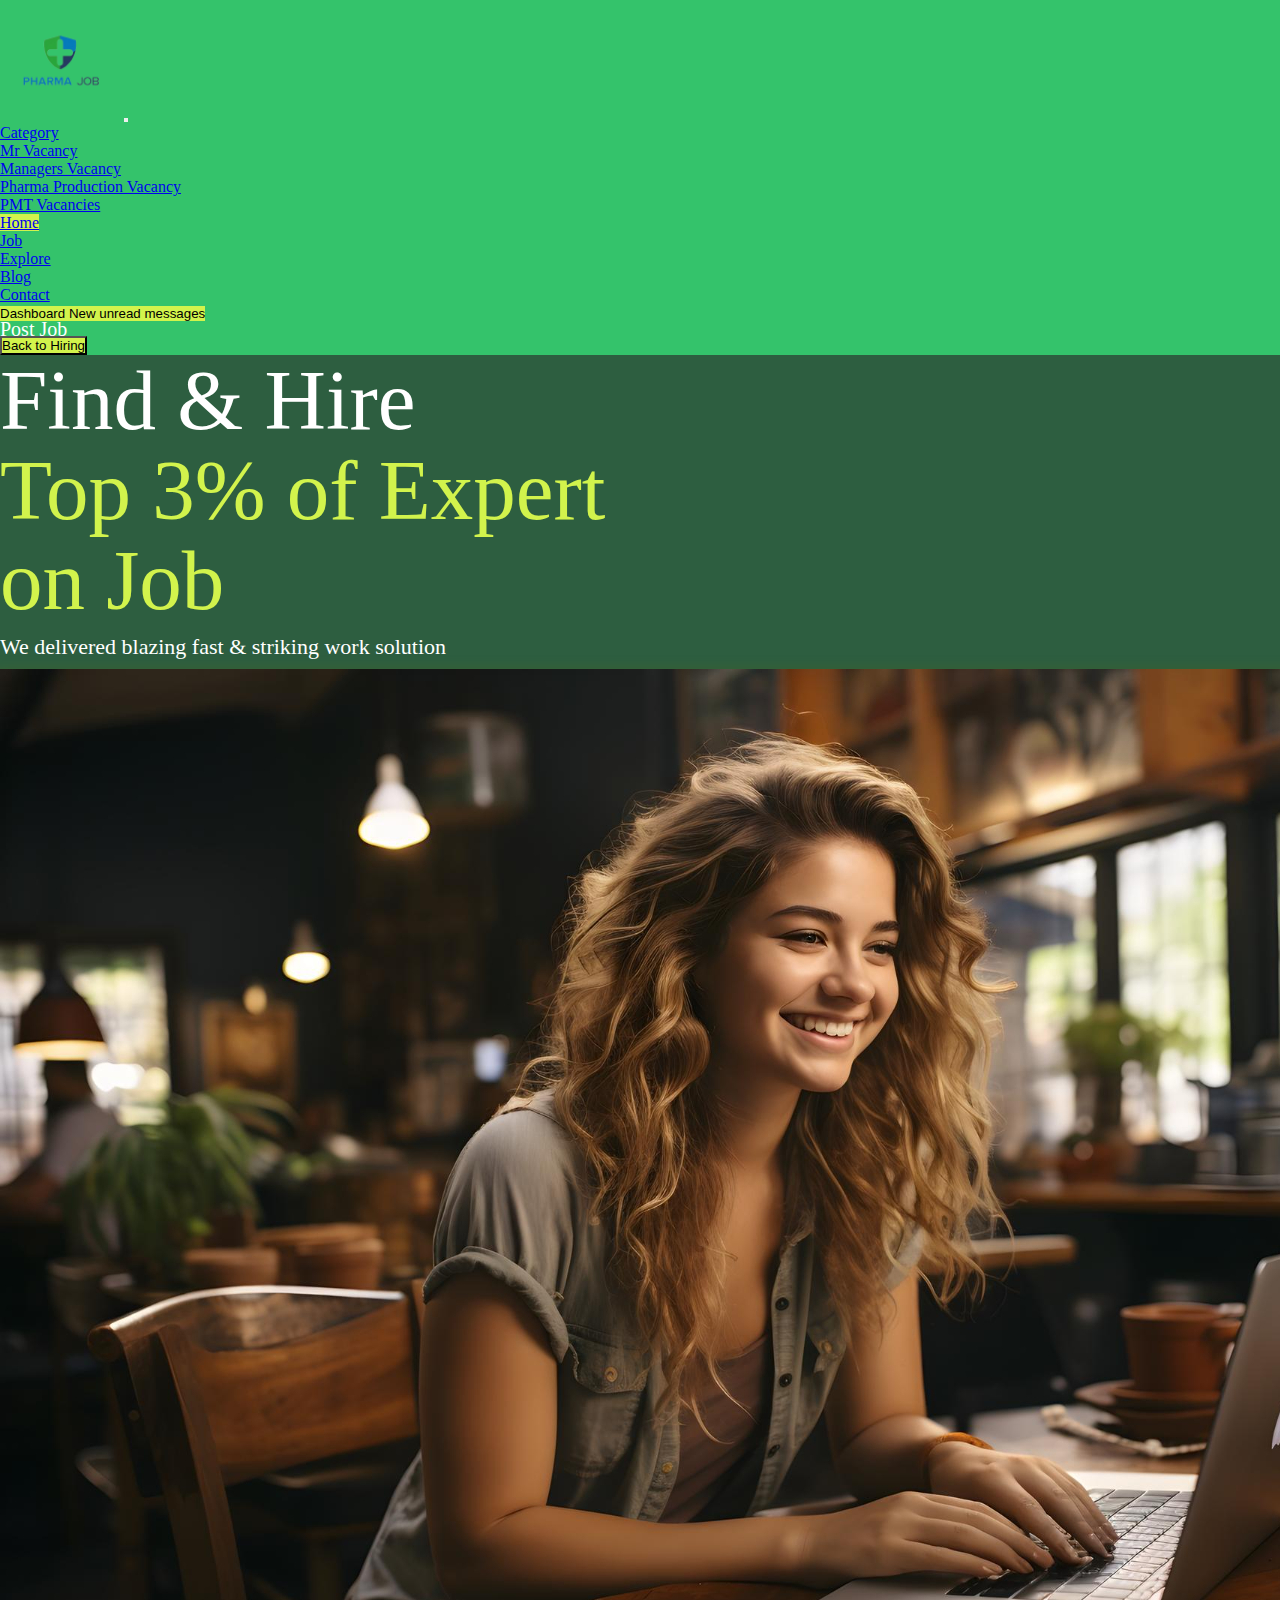
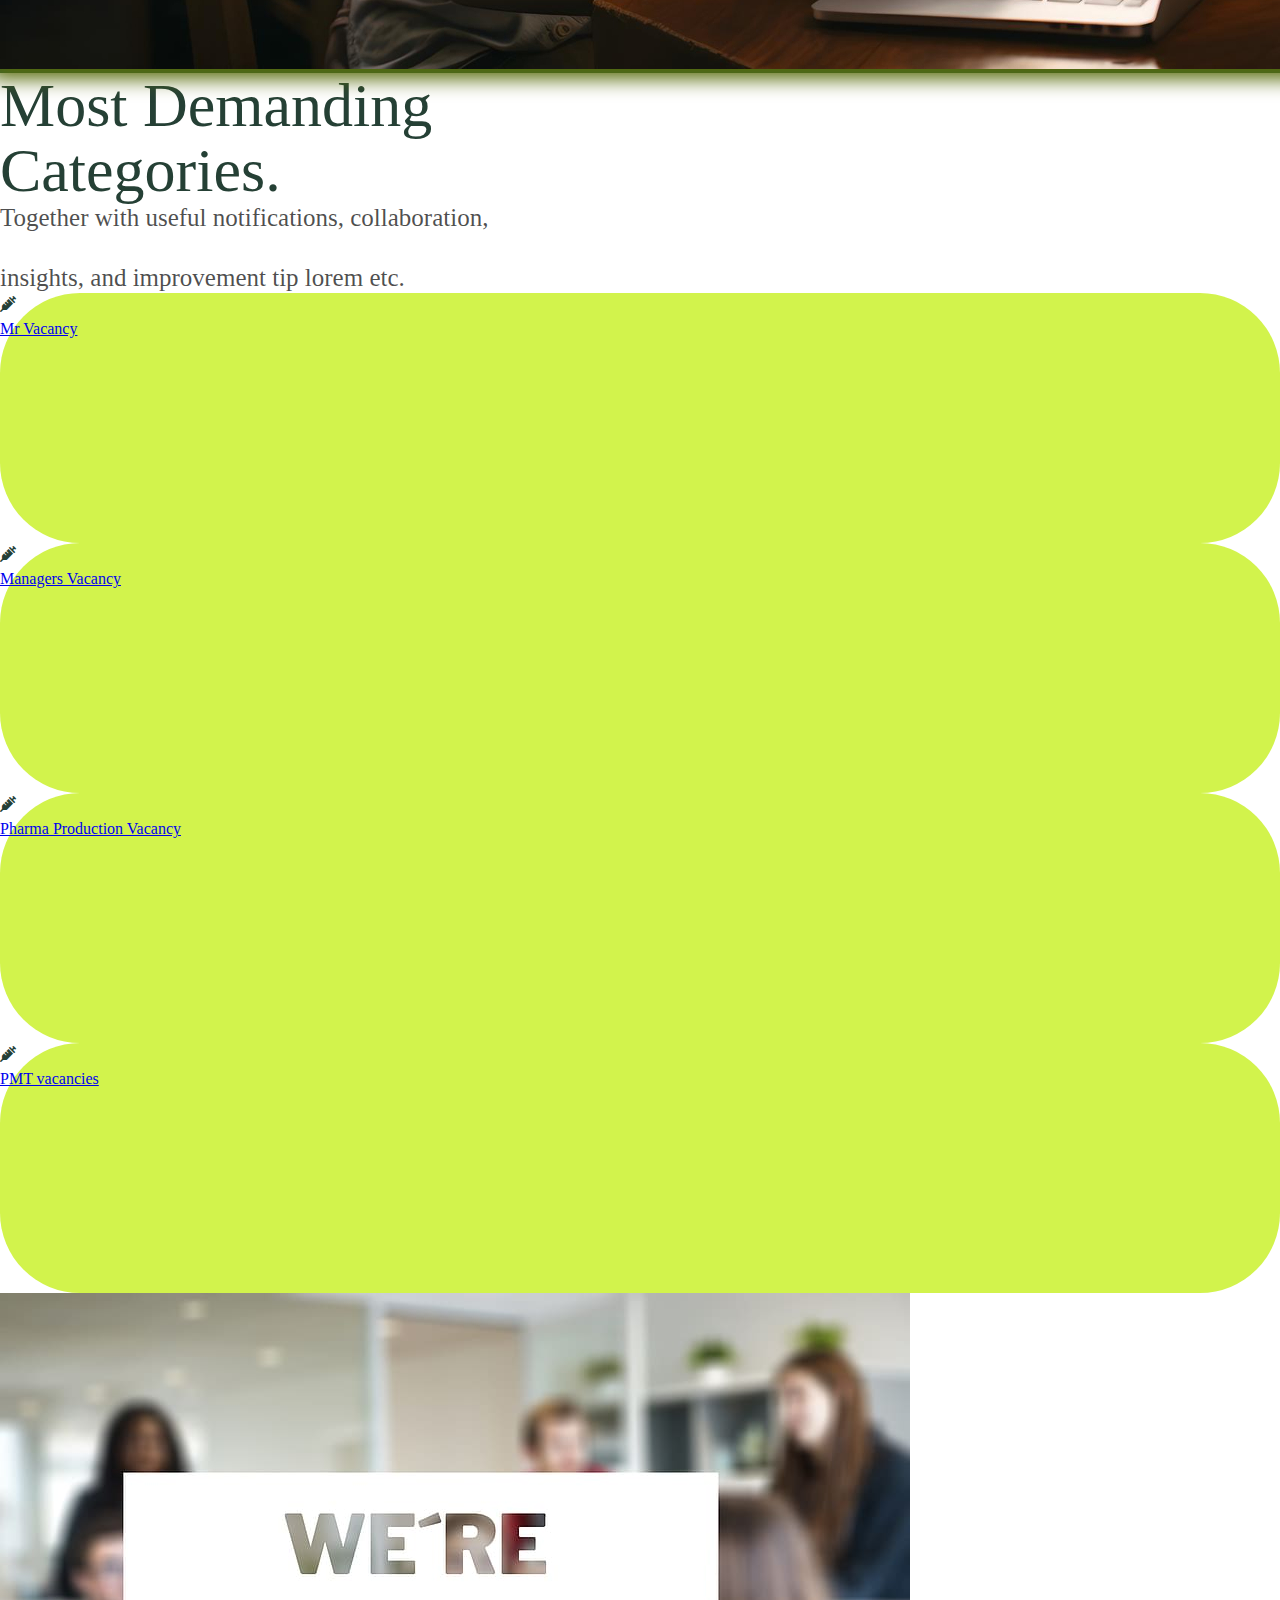
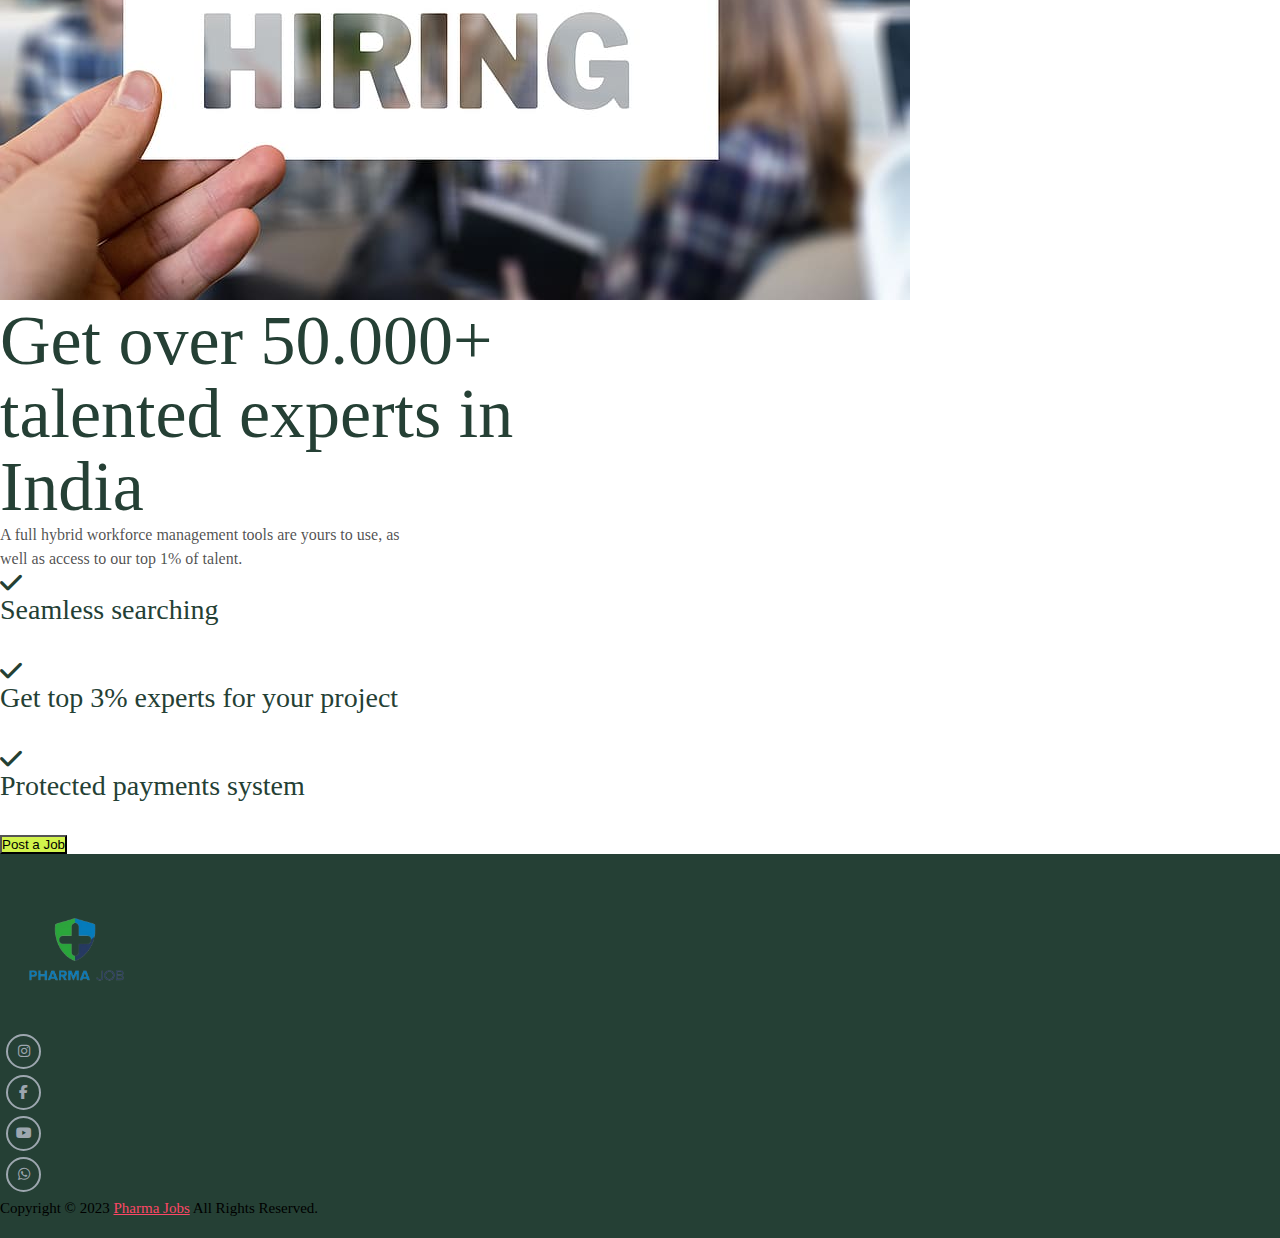
<file: index.html>
<!DOCTYPE html>
<html lang="en">

<head>
  <meta charset="UTF-8">
  <meta name="viewport" content="width=device-width, initial-scale=1.0">
  <title>Pharma Job</title>
  <link rel="shortcut icon" href="imgae/trapsant.png" type="image/x-icon">
  <link href="https://cdn.jsdelivr.net/npm/bootstrap@5.0.2/dist/css/bootstrap.min.css" rel="stylesheet"
    integrity="sha384-EVSTQN3/azprG1Anm3QDgpJLIm9Nao0Yz1ztcQTwFspd3yD65VohhpuuCOmLASjC" crossorigin="anonymous">
  <link rel="stylesheet" href="css/style.css">
  <link
    href="https://fonts.googleapis.com/css2?family=Oswald:wght@300&family=Roboto+Condensed&family=Roboto:wght@100&display=swap"
    rel="stylesheet">
  <link rel="stylesheet" href="https://cdnjs.cloudflare.com/ajax/libs/font-awesome/6.5.1/css/all.min.css">
</head>

<body>
  <nav class="navbar navbar-expand-lg navbar-light">
    <div class="container-fluid">
      <a class="navbar-brand" href="#"><img src="imgae/trapsant.png" width="120px" alt="" class="logo"></a>
      <button class="navbar-toggler" type="button" data-bs-toggle="collapse" data-bs-target="#navbarSupportedContent"
        aria-controls="navbarSupportedContent" aria-expanded="false" aria-label="Toggle navigation">
        <span class="navbar-toggler-icon"></span>
      </button>
      <div class="collapse navbar-collapse" id="navbarSupportedContent">
        <ul class="navbar-nav me-auto mb-2 mb-lg-0">

          <li class="nav-item dropdown">
            <a class="nav-link dropdown-toggle" href="#" id="navbarDropdown" role="button" data-bs-toggle="dropdown"
              aria-expanded="false">
              Category
            </a>
            <ul class="dropdown-menu bg-white" aria-labelledby="navbarDropdown">
              <li><a class="dropdown-item" href="Mrvacancy.html">Mr Vacancy</a></li>
              <li><a class="dropdown-item" href="Managers.html">Managers Vacancy</a></li>
              <li><a class="dropdown-item" href="PharmaProduction.html">Pharma Production Vacancy</a></li>
              <li><a class="dropdown-item" href="PMT.html">PMT Vacancies</a></li>
            </ul>
          </li>

          <li class="nav-item">
            <a class="nav-link active" aria-current="page" href="#">Home</a>
          </li>

          <li class="nav-item">
            <a class="nav-link" href="Job.html" target="_blank">Job</a>
          </li>

          <li class="nav-item">
            <a class="nav-link" href="#">Explore</a>
          </li>

          <li class="nav-item">
            <a class="nav-link" href="#">Blog</a>
          </li>

          <li class="nav-item">
            <a class="nav-link" href="Contact.html" target="_blank">Contact</a>
          </li>

          <button type="button" class="btn main-btn btn-primary position-relative Dashboard">
            Dashboard
            <span class="position-absolute top-0 start-100 translate-middle badge bg-danger">
              New
              <span class="visually-hidden">unread messages</span>
            </span>
          </button>
        </ul>

        <a href="sumbitjob.html" class="text-decoration-none">
          <p class="pt-3 pe-2 job">Post Job</p>
        </a>
        <a href="Job.html"><button class="btn main-btn px-4 rounded-pill">Back to Hiring</button></a>
      </div>

    </div>
  </nav>

  <!-- second -->
  <section>
    <div class="container-fluid second">
      <div class="row">
        <div class="col-md-6">
          <p class="Hire px-2">Find & Hire</p>
          <p class="expert px-2">Top 3% of Expert <br> on Job</p>
          <p class="subtitle text-center">We delivered blazing fast & striking work solution</p>
        </div>

        <div class="col-md-6">
          <img src="imgae/girl working.jpg" class="img-fluid banner py-5 px-5" alt="...">
        </div>

      </div>
    </div>
  </section>

  <!-- Third -->
  <section>
    <div class="container-fluid">
      <div class="row mt-5">

        <div class="col-md-6 py-md-5 text-center most">
          <p>Most Demanding <br> Categories.</p>
        </div>

        <div class="col-md-6 py-md-5 mt-md-4 text-start useful">
          <p>Together with useful notifications, collaboration, <br> <br> insights, and improvement tip lorem etc.</p>
        </div>

      </div>
    </div>
  </section>

  <!-- Fourth -->
  <div class="container-fluid">
    <div class="row fourth m-4">

      <div class="col text-center me-4 pt-5 border active">
        <i class="fa-solid fa-syringe"></i>
        <a href="Mrvacancy.html" class="text-decoration-none text-success">
          <P class="mt-5">Mr Vacancy
        </a></P>
      </div>

      <div class="col text-center me-4 pt-5 border active">
        <i class="fa-solid fa-syringe"></i>
        <a href="Managers.html" class="text-decoration-none text-success">
          <P class="mt-5">Managers Vacancy
        </a></P>
      </div>

      <div class="col text-center me-4 pt-5 border active">
        <i class="fa-solid fa-syringe"></i>
        <a href="PharmaProduction.html" class="text-decoration-none text-success">
          <P class="mt-5">Pharma Production Vacancy
        </a></P>
      </div>

      <div class="col text-center me-4 pt-5 border active">
        <i class="fa-solid fa-syringe"></i>
        <a href="PMT.html" class="text-decoration-none text-success">
          <P class="mt-5">PMT vacancies
        </a></P>
      </div>

    </div>
  </div>

  <!-- Fiveth -->

  <div class="container">
    <div class="row mt-5 pt-5">

      <div class="col-md-6">
        <img src="imgae/we are hiring jooin us.jpg" class="img-fluid rounded" alt="...">
      </div>

      <div class="col-md-6">
        <p class="get">Get over 50.000+ <br> talented experts in <br> India</p>
        <p class="Full">A full hybrid workforce management tools are yours to use, as <br> well as access to our top 1%
          of talent.</p>
        <i class="fa-solid fa-check"></i>
        <p class="d-inline points">Seamless searching</p> <br> <br>
        <i class="fa-solid fa-check"></i>
        <p class="d-inline points">Get top 3% experts for your project</p> <br> <br>
        <i class="fa-solid fa-check"></i>
        <p class="d-inline points">Protected payments system</p> <br> <br>

        <a href="sumbitjob.html"><button class="btn px-5 py-3 mb-3 rounded-pill">Post a Job</button></a>
      </div>

    </div>
  </div>



  <!-- Footer Section -->
  <section id="contact" class="footer_wrapper mt-3 mt-md-0">

    <div class="container">
      <div class="row align-items-center">
        <div class="col-lg-4 col-md-6 text-center text-md-start">
          <div class="footer-logo mb-3 mb-md-0">
            <img src="imgae/trapsant.png" class="img-fluid" alt="">
          </div>
        </div>

        <div class="col-lg-4 col-md-6">
          <ul class="list-unstyled d-flex justify-content-center justify-content-md-end 
          justify-content-lg-center social-icon mb-3 mb-md-0">
            <li>
              <a href="###" target="_blank"><i class="fa-brands fa-instagram"></i></a>
            </li>

            <li>
              <a href="###" target="_blank"><i class="fa-brands fa-facebook-f"></i></a>
            </li>

            <li>
              <a href="###" target="_blank"><i class="fa-brands fa-youtube"></i></a>
            </li>

            <li>
              <a href="###" target="_blank"><i class="fa-brands fa-whatsapp"></i></a>
            </li>
          </ul>
        </div>
        <div class="col-lg-4 col-md-12">
          <div class="copyright-text text-lg-start text-center mb-3 mb-lg-0">
            <p class="mb-0 text-white fw-bold">Copyright © 2023 <a href="#">Pharma Jobs</a> All Rights Reserved.</p>
          </div>
        </div>
      </div>
    </div>
  </section>

</body>
<script src="https://cdn.jsdelivr.net/npm/bootstrap@5.0.2/dist/js/bootstrap.bundle.min.js"
  integrity="sha384-MrcW6ZMFYlzcLA8Nl+NtUVF0sA7MsXsP1UyJoMp4YLEuNSfAP+JcXn/tWtIaxVXM" crossorigin="anonymous"></script>

</html>
</file>
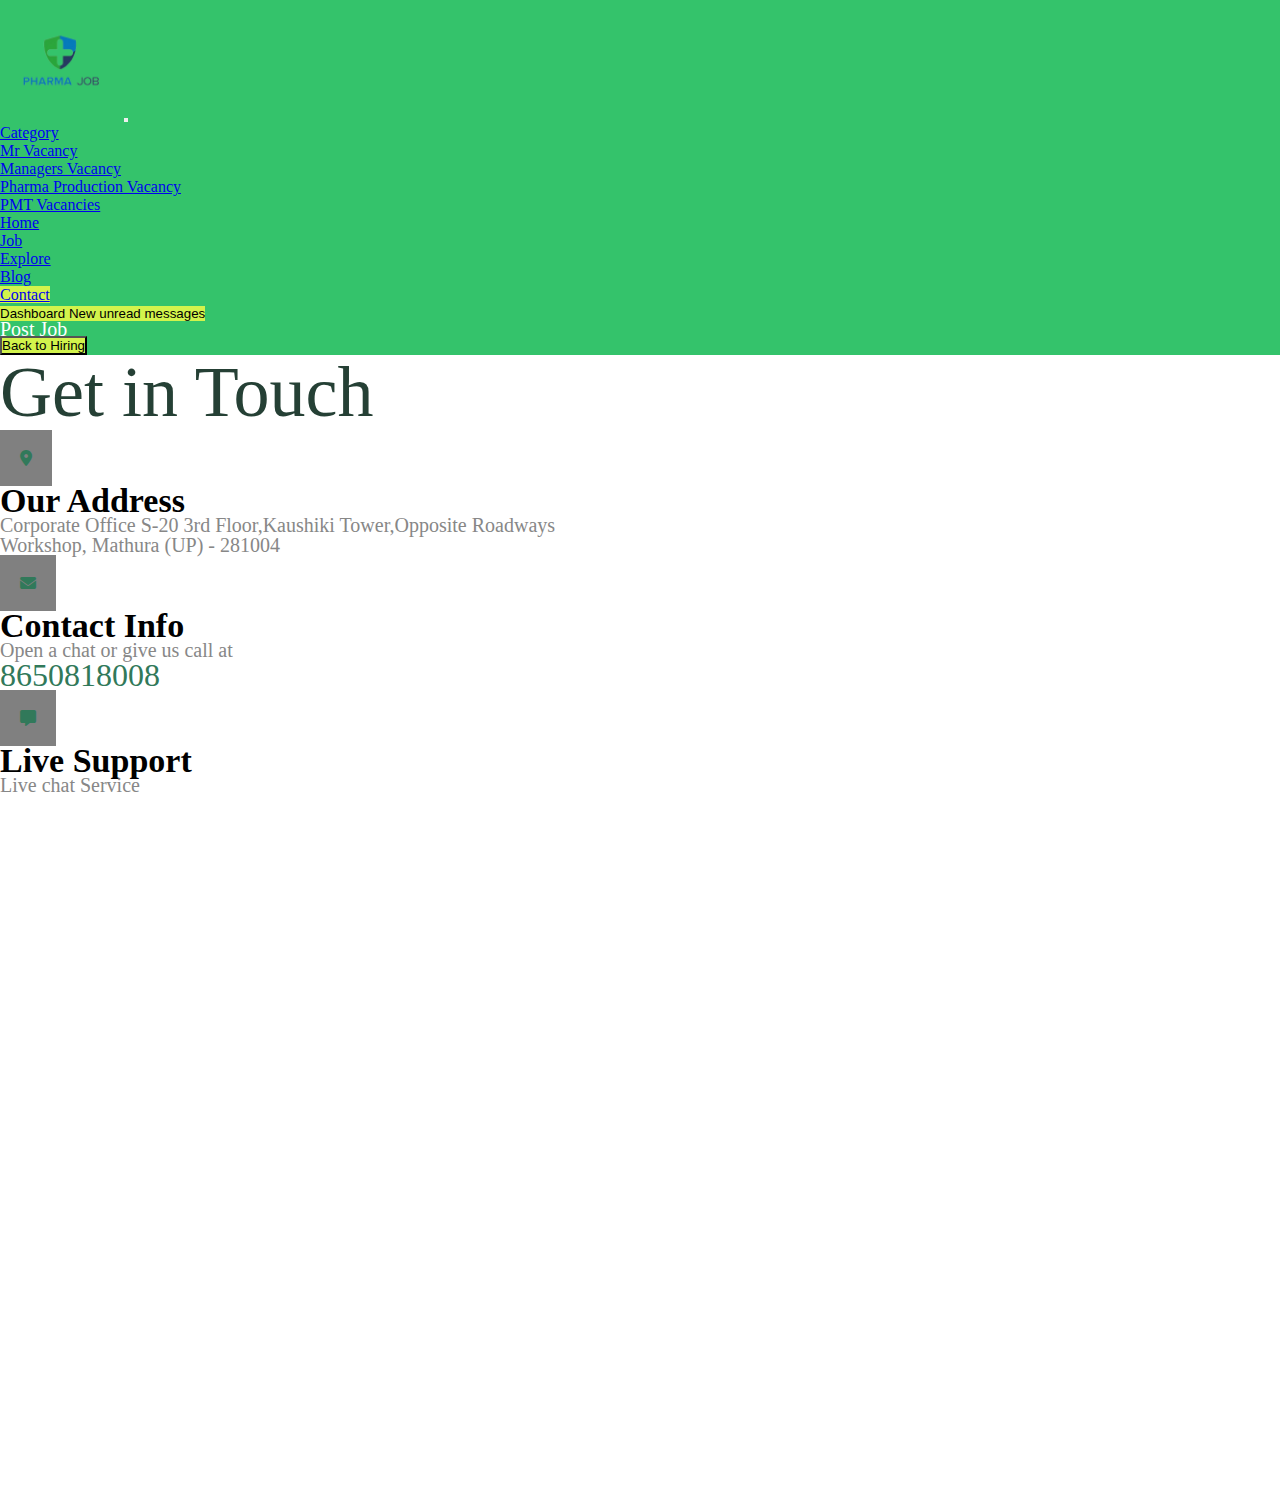
<file: Contact.html>
<!DOCTYPE html>
<html lang="en">

<head>
  <meta charset="UTF-8">
  <meta name="viewport" content="width=device-width, initial-scale=1.0">
  <title>Contact Us</title>
  <link href="https://cdn.jsdelivr.net/npm/bootstrap@5.0.2/dist/css/bootstrap.min.css" rel="stylesheet"
    integrity="sha384-EVSTQN3/azprG1Anm3QDgpJLIm9Nao0Yz1ztcQTwFspd3yD65VohhpuuCOmLASjC" crossorigin="anonymous">
  <link rel="preconnect" href="https://fonts.googleapis.com">
  <link rel="preconnect" href="https://fonts.gstatic.com" crossorigin>
  <link
    href="https://fonts.googleapis.com/css2?family=Oswald:wght@300&family=Roboto+Condensed&family=Roboto:wght@100&family=Ubuntu:wght@300&display=swap"
    rel="stylesheet">
  <link rel="stylesheet" href="css/style.css">
  <link rel="stylesheet" href="css/contact.css">
  <link rel="stylesheet" href="https://cdnjs.cloudflare.com/ajax/libs/font-awesome/6.5.1/css/all.min.css">
</head>

<body>
  <nav class="navbar navbar-expand-lg navbar-light">
    <div class="container-fluid">
      <a class="navbar-brand" href="#"><img src="imgae/trapsant.png" width="120px" alt="" class="logo"></a>
      <button class="navbar-toggler" type="button" data-bs-toggle="collapse" data-bs-target="#navbarSupportedContent"
        aria-controls="navbarSupportedContent" aria-expanded="false" aria-label="Toggle navigation">
        <span class="navbar-toggler-icon"></span>
      </button>
      <div class="collapse navbar-collapse" id="navbarSupportedContent">
        <ul class="navbar-nav me-auto mb-2 mb-lg-0">

          <li class="nav-item dropdown">
            <a class="nav-link dropdown-toggle" href="#" id="navbarDropdown" role="button" data-bs-toggle="dropdown"
              aria-expanded="false">
              Category
            </a>
            <ul class="dropdown-menu bg-white" aria-labelledby="navbarDropdown">
              <li><a class="dropdown-item" href="Mrvacancy.html">Mr Vacancy</a></li>
              <li><a class="dropdown-item" href="Managers.html">Managers Vacancy</a></li>
              <li><a class="dropdown-item" href="PharmaProduction.html">Pharma Production Vacancy</a></li>
              <li><a class="dropdown-item" href="PMT.html">PMT Vacancies</a></li>
            </ul>
          </li>

          <li class="nav-item">
            <a class="nav-link" aria-current="page" href="index.html">Home</a>
          </li>

          <li class="nav-item">
            <a class="nav-link" href="Job.html" target="_blank">Job</a>
          </li>

          <li class="nav-item">
            <a class="nav-link" href="#">Explore</a>
          </li>

          <li class="nav-item">
            <a class="nav-link" href="#">Blog</a>
          </li>

          <li class="nav-item">
            <a class="nav-link active" href="Contact.html" target="_blank">Contact</a>
          </li>

          <button type="button" class="btn main-btn btn-primary position-relative Dashboard mx-3">
            Dashboard
            <span class="position-absolute top-0 start-100 translate-middle badge bg-danger">
              New
              <span class="visually-hidden">unread messages</span>
            </span>
          </button>

        </ul>
        <a href="sumbitjob.html" class="text-decoration-none">
          <p class="pt-3 pe-2 job">Post Job</p>
        </a>
        <a href="Job.html"><button class="btn main-btn px-4 rounded-pill">Back to Hiring</button></a>
      </div>
    </div>
  </nav>


  <!-- Get in touch -->
  <section>
    <div class="container">

      <div class="row">
        <div class="col text-center touch mt-5">
          <p>Get in Touch</p>
        </div>
      </div>

      <div class="row mt-5 text-center">
        <div class="col">
          <i class="fa-solid fa-location-dot rounded-circle location mb-4"></i>
          <h2>Our Address</h2>
          <p class="Hill">Corporate Office S-20 3rd Floor,Kaushiki Tower,Opposite Roadways <br> Workshop, Mathura (UP) - 281004</p>
        </div>

        <div class="col">
          <i class="fa-solid fa-envelope rounded-circle location mb-4"></i>
          <h2>Contact Info</h2>
          <p class="Hill">Open a chat or give us call at</p>
          <a href="tel:8650818008" class="number"> 8650818008 </a>
        </div>

        <div class="col">
          <i class="fa-solid fa-message rounded-circle location mb-4"></i>
          <h2>Live Support</h2>
          <p class="Hill">Live chat Service</p>
        </div>
      </div>
    </div>
  </section>

  <iframe
  src="https://www.chatbase.co/chatbot-iframe/Z8NhvKgKx3sUzr4Scrwhc"
  width="100%"
  style="height: 100%; min-height: 700px"
  frameborder="0"
  ></iframe>
  


</body>
<script src="https://cdn.jsdelivr.net/npm/bootstrap@5.0.2/dist/js/bootstrap.bundle.min.js"
  integrity="sha384-MrcW6ZMFYlzcLA8Nl+NtUVF0sA7MsXsP1UyJoMp4YLEuNSfAP+JcXn/tWtIaxVXM" crossorigin="anonymous"></script>

</html>
</file>
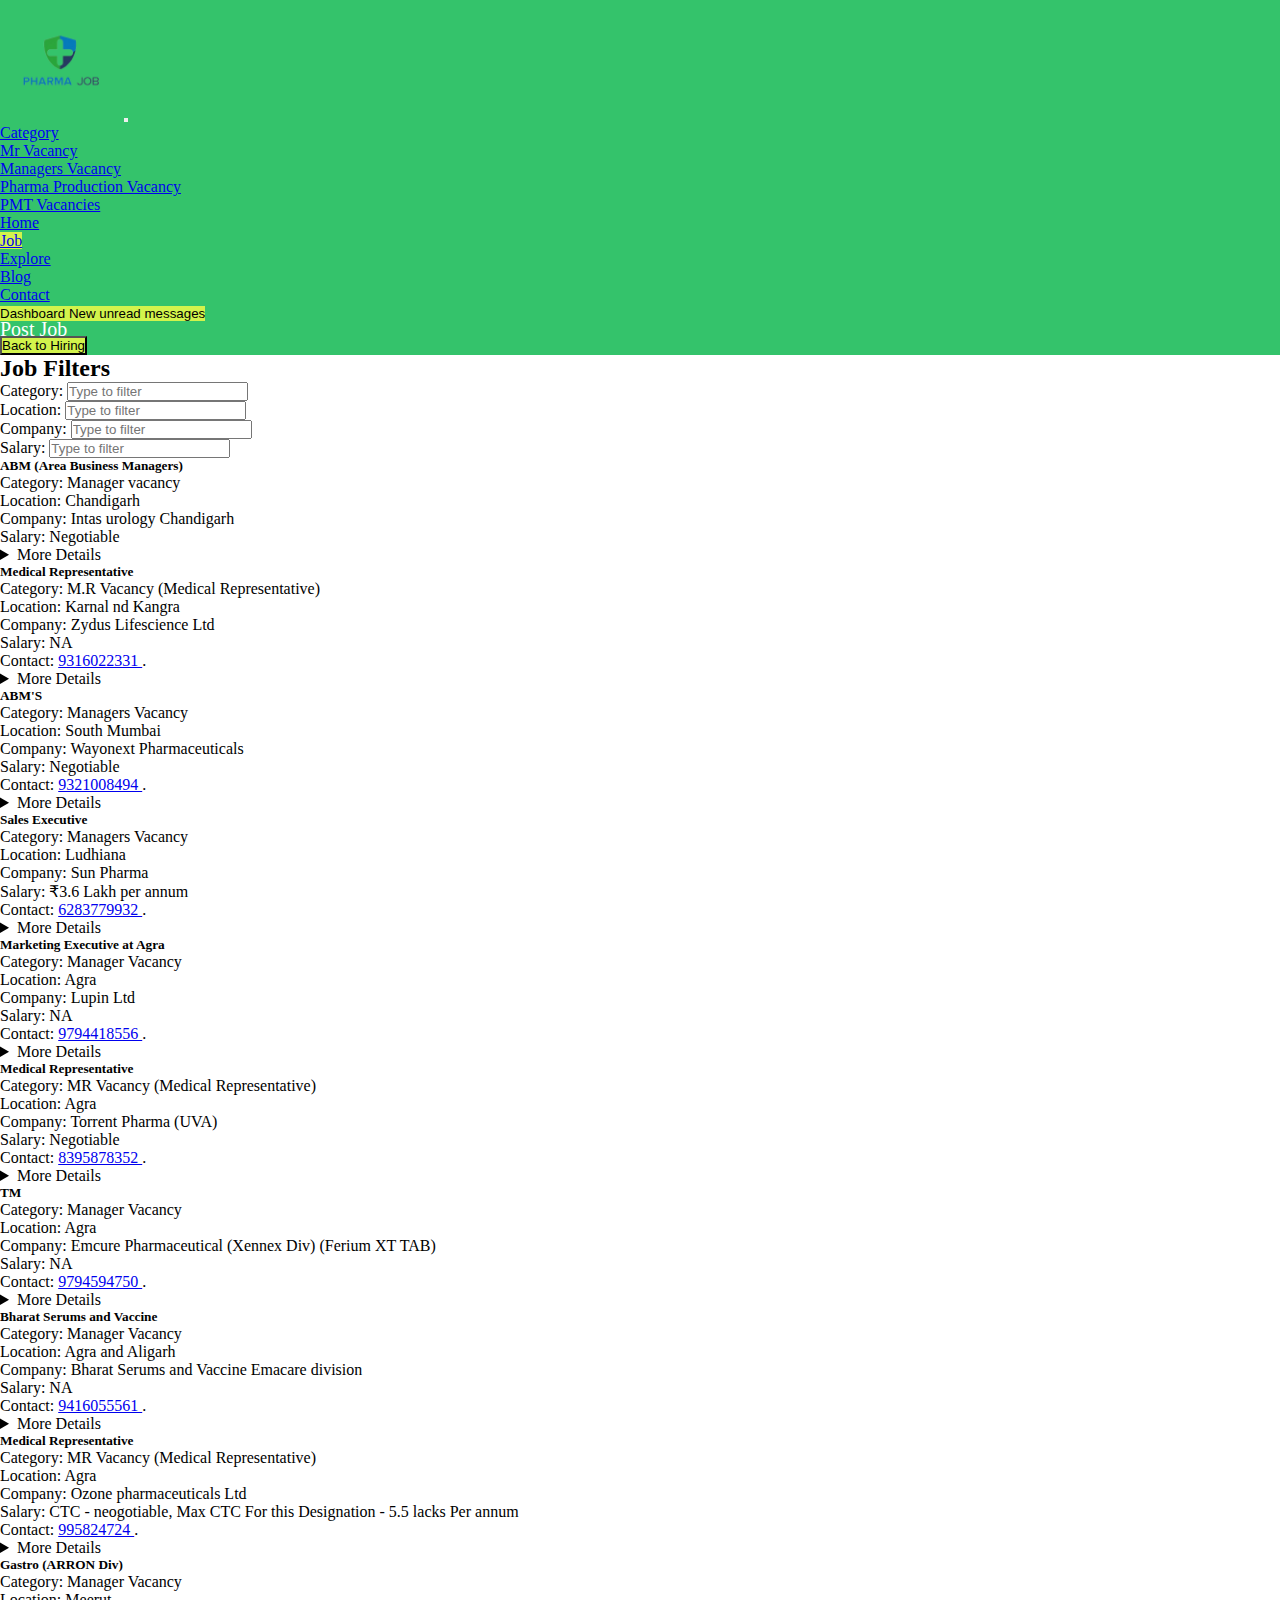
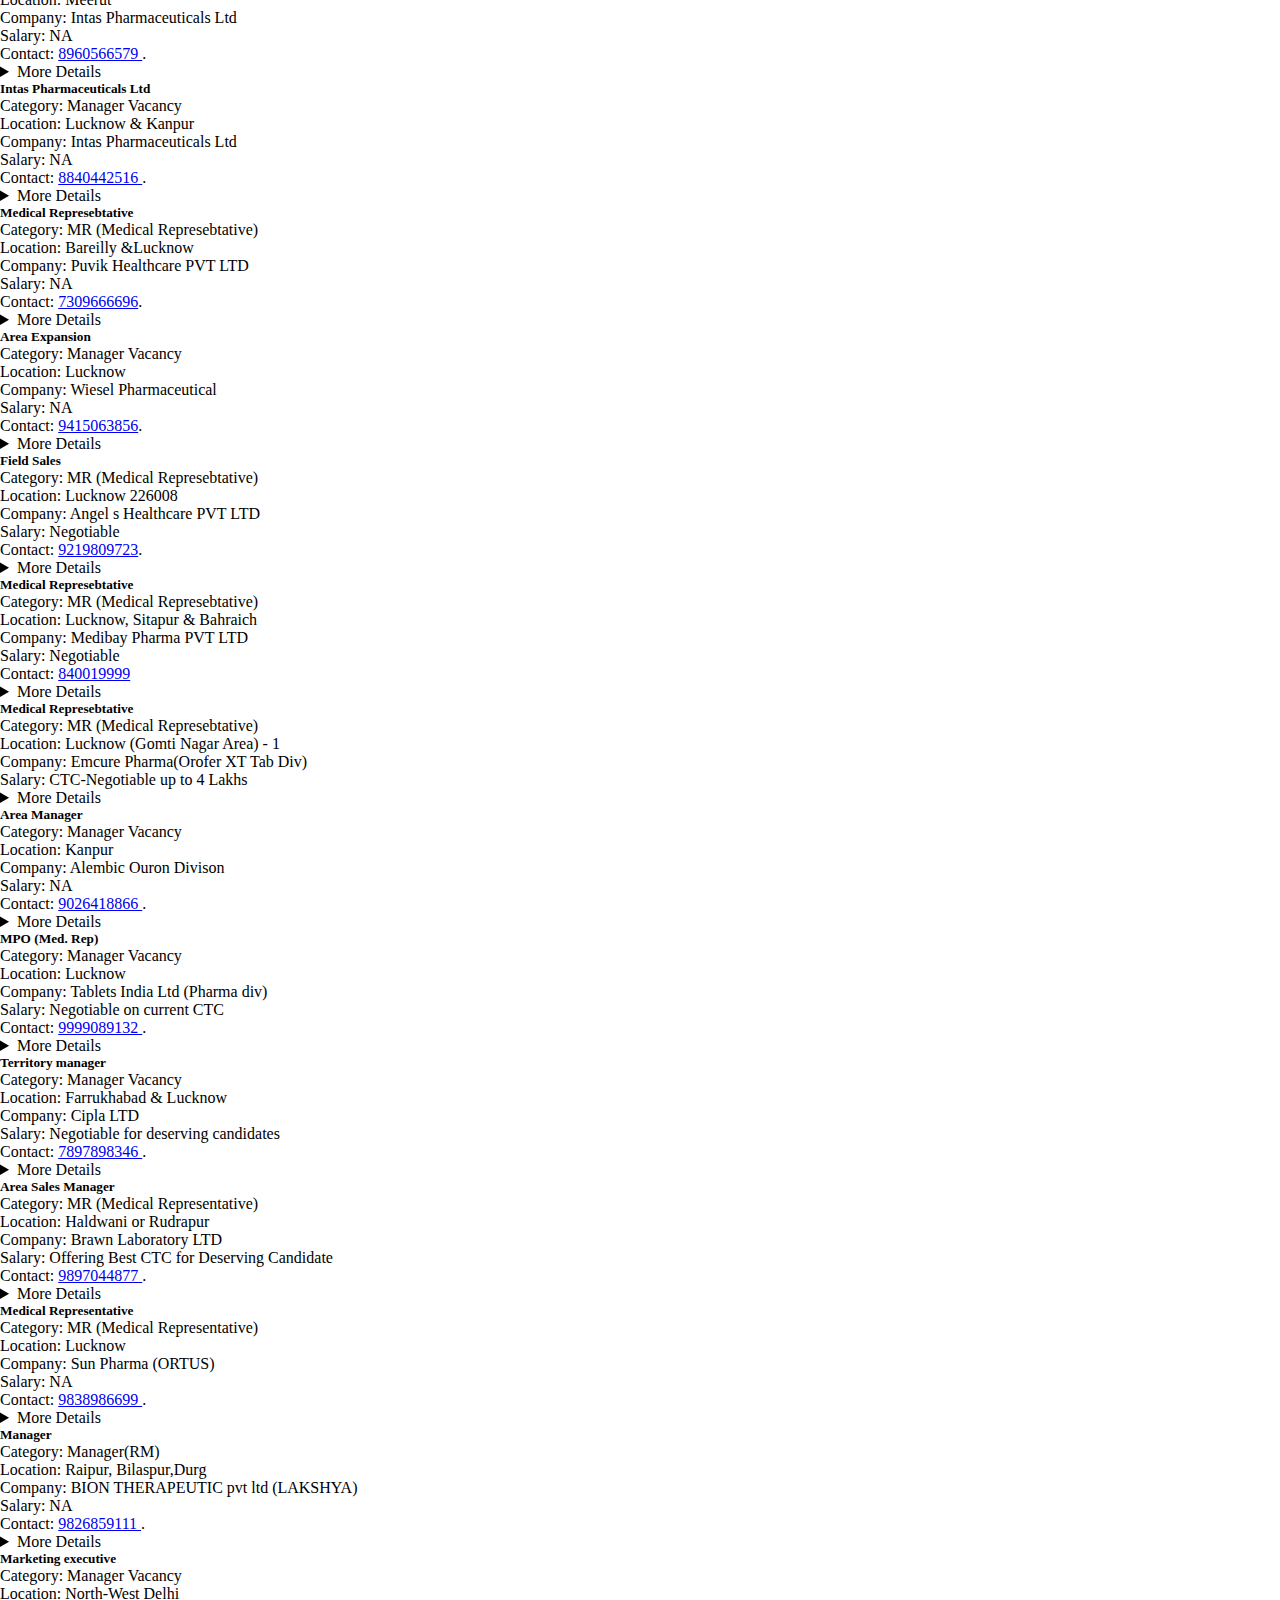
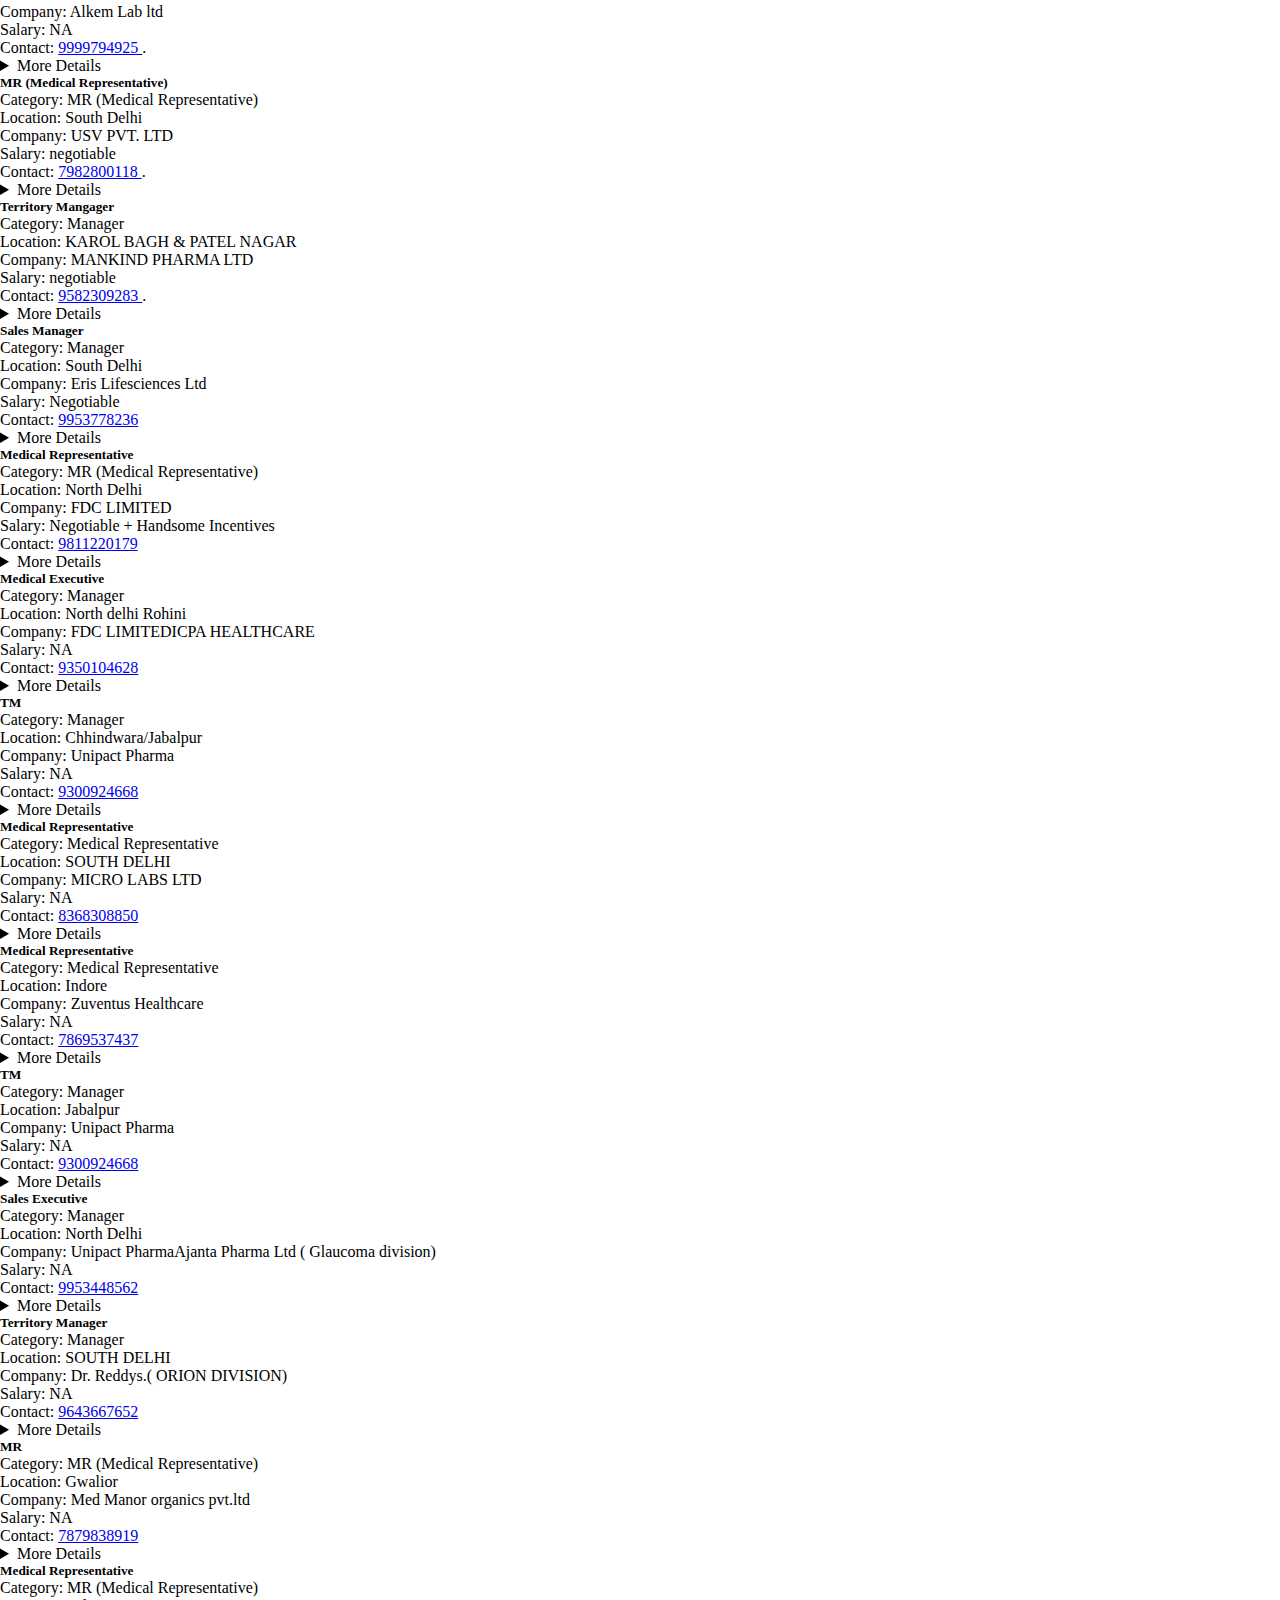
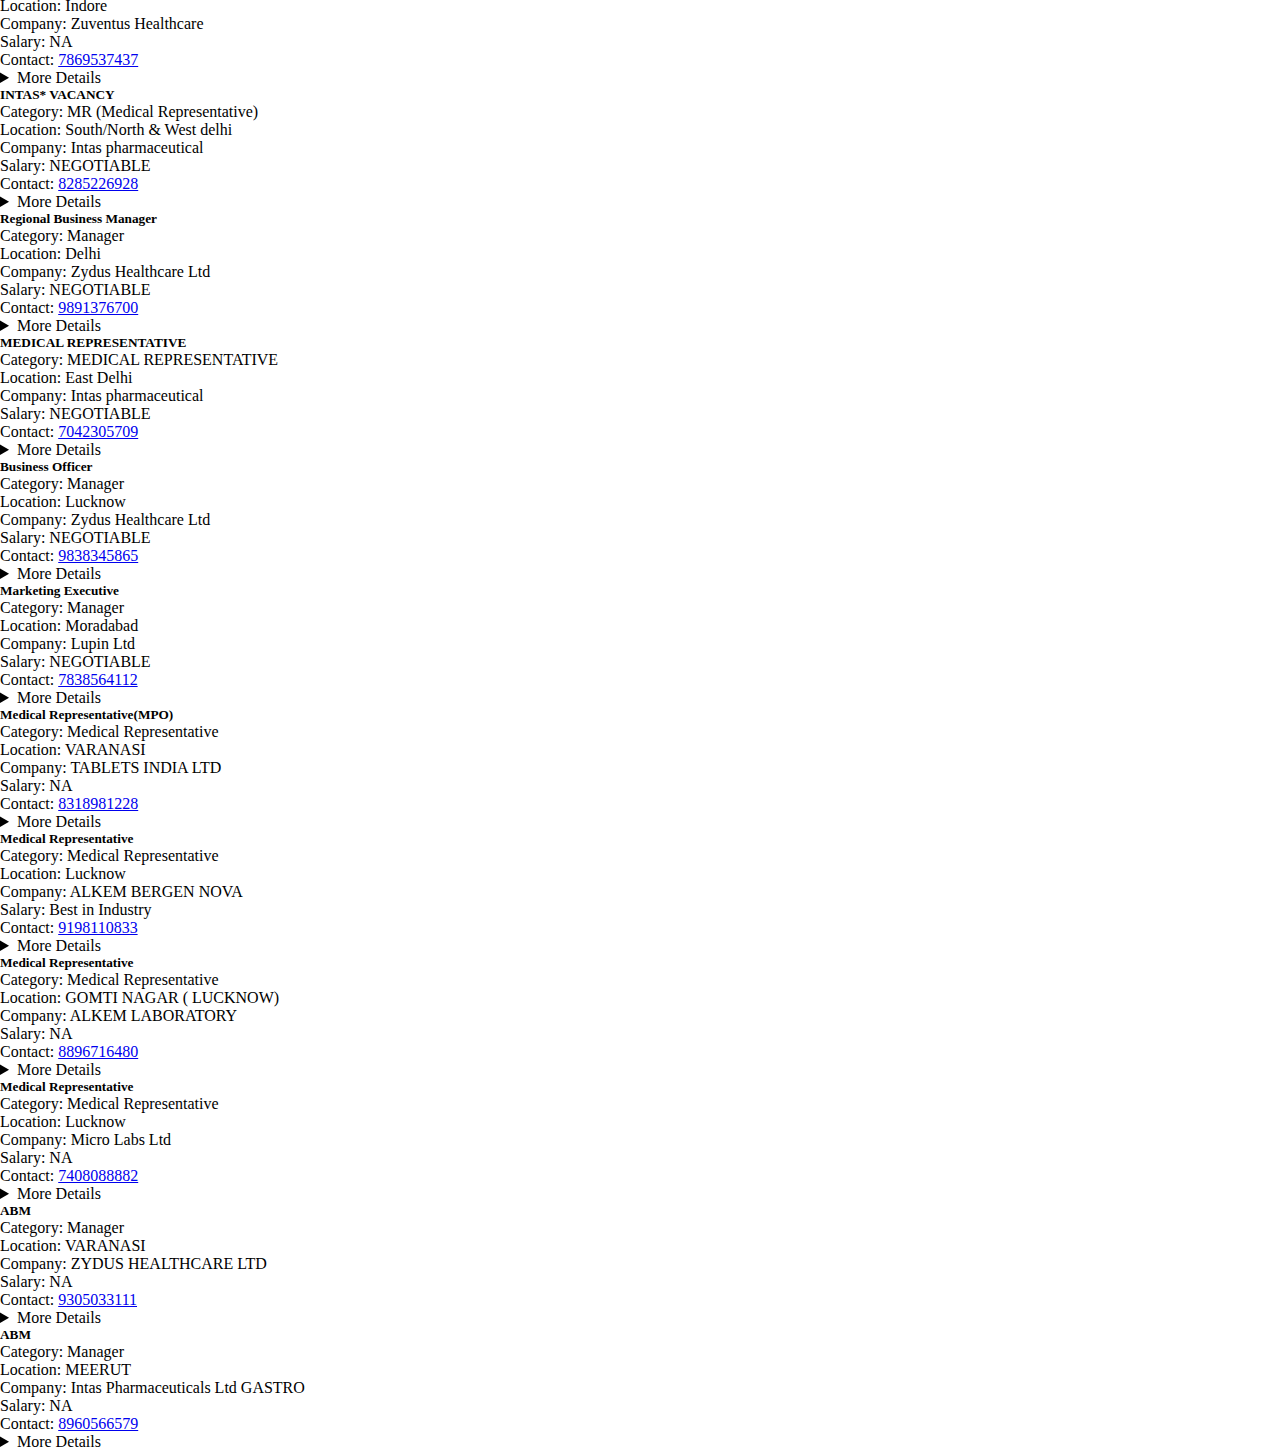
<file: Job.html>
<!DOCTYPE html>
<html lang="en">

<head>
  <meta charset="UTF-8">
  <meta name="viewport" content="width=device-width, initial-scale=1.0">
  <title>Pharma Job</title>
  <link rel="shortcut icon" href="imgae/trapsant.png" type="image/x-icon">
  <link href="https://cdn.jsdelivr.net/npm/bootstrap@5.0.2/dist/css/bootstrap.min.css" rel="stylesheet"
    integrity="sha384-EVSTQN3/azprG1Anm3QDgpJLIm9Nao0Yz1ztcQTwFspd3yD65VohhpuuCOmLASjC" crossorigin="anonymous">
  <link rel="stylesheet" href="css/style.css">
  <link
    href="https://fonts.googleapis.com/css2?family=Oswald:wght@300&family=Roboto+Condensed&family=Roboto:wght@100&display=swap"
    rel="stylesheet">
  <link rel="stylesheet" href="https://cdnjs.cloudflare.com/ajax/libs/font-awesome/6.5.1/css/all.min.css">
</head>

<body>
  <nav class="navbar navbar-expand-lg navbar-light">
    <div class="container-fluid">
      <a class="navbar-brand" href="#"><img src="imgae/trapsant.png" width="120px" alt="" class="logo"></a>
      <button class="navbar-toggler" type="button" data-bs-toggle="collapse" data-bs-target="#navbarSupportedContent"
        aria-controls="navbarSupportedContent" aria-expanded="false" aria-label="Toggle navigation">
        <span class="navbar-toggler-icon"></span>
      </button>
      <div class="collapse navbar-collapse" id="navbarSupportedContent">
        <ul class="navbar-nav me-auto mb-2 mb-lg-0">

          <li class="nav-item dropdown">
            <a class="nav-link dropdown-toggle" href="#" id="navbarDropdown" role="button" data-bs-toggle="dropdown"
              aria-expanded="false">
              Category
            </a>
            <ul class="dropdown-menu bg-white" aria-labelledby="navbarDropdown">
              <li><a class="dropdown-item" href="Mrvacancy.html">Mr Vacancy</a></li>
              <li><a class="dropdown-item" href="Managers.html">Managers Vacancy</a></li>
              <li><a class="dropdown-item" href="PharmaProduction.html">Pharma Production Vacancy</a></li>
              <li><a class="dropdown-item" href="PMT.html">PMT Vacancies</a></li>
            </ul>
          </li>

          <li class="nav-item">
            <a class="nav-link" aria-current="page" href="index.html"> Home </a>
          </li>

          <li class="nav-item">
            <a class="nav-link active" href="Job.html">Job</a>
          </li>

          <li class="nav-item">
            <a class="nav-link" href="#">Explore</a>
          </li>

          <li class="nav-item">
            <a class="nav-link" href="#">Blog</a>
          </li>

          <li class="nav-item">
            <a class="nav-link" href="Contact.html" target="_blank">Contact</a>
          </li>

          <button type="button" class="btn main-btn btn-primary position-relative Dashboard">
            Dashboard
            <span class="position-absolute top-0 start-100 translate-middle badge bg-danger">
              New
              <span class="visually-hidden">unread messages</span>
            </span>
          </button>

        </ul>
        <form class="d-flex">
          <a href="sumbitjob.html" class="text-decoration-none">
            <p class="pt-3 pe-2 job">Post Job</p>
          </a>
          <button class="btn main-btn px-4 rounded-pill">Back to Hiring</button>
        </form>
      </div>
    </div>
  </nav>

  <!-- filter -->

  <div class="container mt-5">
    <h2>Job Filters</h2>

    <div class="row">
      <div class="col-md-3">
        <label for="category">Category:</label>
        <input type="text" id="category" class="form-control" placeholder="Type to filter" oninput="applyFilters()">
      </div>

      <div class="col-md-3">
        <label for="location">Location:</label>
        <input type="text" id="location" class="form-control" placeholder="Type to filter" oninput="applyFilters()">
      </div>

      <div class="col-md-3">
        <label for="company">Company:</label>
        <input type="text" id="company" class="form-control" placeholder="Type to filter" oninput="applyFilters()">
      </div>

      <div class="col-md-3">
        <label for="salary">Salary:</label>
        <input type="text" id="salary" class="form-control" placeholder="Type to filter" oninput="applyFilters()">
      </div>
    </div>

    <div class="row mt-3" id="job-list">
      <!-- Job cards will be displayed here -->
    </div>

  </div>

  <script src="https://code.jquery.com/jquery-3.5.1.slim.min.js"></script>
  <script src="https://cdn.jsdelivr.net/npm/@popperjs/core@2.9.2/dist/umd/popper.min.js"></script>
  <script src="https://stackpath.bootstrapcdn.com/bootstrap/4.5.2/js/bootstrap.min.js"></script>

  <script>
    // Sample job data
    const jobs = [
      {title: "ABM (Area Business Managers)", category: 'Manager vacancy', location: 'Chandigarh', company: 'Intas urology Chandigarh', salary: 'Negotiable', description: '<details><summary>More Details</summary> <h2> Candidate Requriment: </h2> Skill: Science/Pharma Graduate, Senior MRs can also apply <br> <h2> About Company: </h2>Email Id: <a href = "mailto: santoshzbm@gmail.com">santoshzbm@gmail.com</a></details>' },

      // 2
      { title: 'Medical Representative', category: 'M.R Vacancy (Medical Representative)', location: 'Karnal nd Kangra', company: 'Zydus Lifescience Ltd', salary: 'NA', description: 'Contact: <a href="tel:9316022331" class="number"> 9316022331 </a>. <details><summary>More Details</summary> <h2> Candidate Requriment: </h2> Minimum Experience: No Fresher Please <br> Maximum Experience:  6 Month <br> Skill: Graduate/B Pharma <br> Age: Not more than 28 years. <br>  <h2> About Company: </h2> company name: Zydus Lifescience Ltd <br> contact person Name: Mr Rahul Mahajan <br> Phone Number: <a href="tel:9316022331" class="number"> 931602231 </a> <br> Email Id: <a href = "mailto: rm24031991@gmail.com">rm24031991@gmail.com</a> </details>'},

      // 3
      { title: "ABM'S", category: 'Managers Vacancy', location: 'South Mumbai', company: 'Wayonext Pharmaceuticals', salary: 'Negotiable', description: 'Contact: <a href="tel: 9321008494" class="number"> 9321008494 </a>. <details><summary>More Details</summary> <h2> Candidate Requriment: </h2> Skill: Any Graduate <br> Bike Compulsory <br> Age : Negotiable <br> Senior MRs can also apply, <br> <h2> About Company: </h2> company name: Wayonext Pharmaceuticals <br> Phone Number: <a href="tel:8127558585" class="number"> 8127558585 </a> <br> Email Id: <a href = "mailto: wayonextpharma@gmail.com"> wayonextpharma@gmail.com </a> </details>'},

      // 4
      { title: 'Sales Executive', category: 'Managers Vacancy', location: 'Ludhiana', company: 'Sun Pharma', salary: '₹3.6 Lakh per annum', description: 'Contact: <a href="tel:6283779932" class="number"> 6283779932 </a>. <details><summary>More Details</summary> <h2> Candidate Requriment: </h2> Minimum Experience: Should have 6 month <br> Maximum Experience: 1 Year (Experience in the same segment), <br> Skill: Science Graduate (Only 6 months to 1 year experienced candidate) <br> <h2> About Company: </h2> company name: Sun Pharma <br> contact person Name: Harsimarpreet singh <br> Phone Number: <a href="tel:6283779932" class="number"> 6283779932 </a> <br> contact person Designation: ABM (Area Business Manager) </details>'},


      // 5
      { title: 'Marketing Executive at Agra', category: 'Manager Vacancy', location: 'Agra', company: 'Lupin Ltd', salary: 'NA', description: 'Contact: <a href="tel: 9794418556" class="number"> 9794418556 </a>. <details><summary>More Details</summary> <h2> Candidate Requriment: </h2> Experience: 1 year (Perferably) <br> Skill: B Pharma/B.Sc <br> Excellent Communication skills/Scientific communication <br> <h2> About Company: </h2> company name: Lupin Ltd <br> contact person Name: Arpit Gupta <br> Phone Number: <a href="tel:9794418556" class="number"> 9794418556 </a> </details>'},

      // 6
      { title: 'Medical Representative', category: 'MR Vacancy (Medical Representative)', location: 'Agra', company: 'Torrent Pharma (UVA)', salary: 'Negotiable', description: 'Contact: <a href="tel: 8395878352" class="number"> 8395878352 </a>. <details><summary>More Details</summary> <h2> Candidate Requriment: </h2> Minimum Experience: 1 year Experience <br> Age: Below 30 Years <h2> About Company: </h2> company name: Torrent Pharma (UVA) <br> Phone Number: <a href="tel:8395878352" class="number"> 8395878352 </a> </details>'},

      // 7
      { title: 'TM', category: 'Manager Vacancy', location: 'Agra', company: 'Emcure Pharmaceutical (Xennex Div) (Ferium XT TAB)', salary: 'NA', description: 'Contact: <a href="tel: 9794594750" class="number"> 9794594750 </a>. <details><summary>More Details</summary> <h2> Candidate Requriment: </h2> Experience: 1 Month <br> Skill: Science Graduate <br> Age: Max 27 Years <br> <h2> About Company: </h2> company name: Emcure Pharmaceutical (Xennex Div) (Ferium XT TAB) <br> Phone Number: <a href="tel: 9794594750" class="number"> 9794594750 </a> </details>'},

      // 8
      { title: 'Bharat Serums and Vaccine', category: 'Manager Vacancy', location: 'Agra and Aligarh', company: 'Bharat Serums and Vaccine Emacare division', salary: 'NA', description: 'Contact: <a href="tel: 9416055561" class="number"> 9416055561 </a>. <details><summary>More Details</summary> <h2> About Company: </h2> company name: Bharat Serums and Vaccine Emacare division <br> Contact person name: Anil Kumar <br> Phone Number: <a href="tel: 9416055561" class="number"> 9416055561 </a> </details>'},

      // 9
      { title: 'Medical Representative', category: 'MR Vacancy (Medical Representative)', location: 'Agra', company: 'Ozone pharmaceuticals Ltd', salary: 'CTC - neogotiable, Max CTC For this Designation - 5.5 lacks Per annum', description: 'Contact: <a href="tel: 995824724" class="number"> 995824724 </a>. <details><summary>More Details</summary> <h2> About Company: </h2> company name: Ozone pharmaceuticals Ltd <br> Contact person name: Deepak Chandeliya <br> Phone Number: <a href="tel: 995824724" class="number"> 995824724 </a> </details>'},

      // 10
      { title: "Gastro (ARRON Div)", category: 'Manager Vacancy', location: 'Meerut', company: 'Intas Pharmaceuticals Ltd', salary: 'NA', description: 'Contact: <a href="tel: 8960566579" class="number"> 8960566579 </a>. <details><summary>More Details</summary> <h2> Candidate Requriment: </h2> Skill: B.Sc, B.Pharma (Scienc Background) <br> Age: Not more 25 years <br> Minimum Experience: Fresher also can apply, <br> Maximum Experince: more than 6 months <br> About Company: </h2> company name: Intas Pharmaceuticals Ltd, <br> Phone Number: <a href="tel: 8960566579" class="number"> 8960566579 </a>, <br> Email Id: <a href = "mailto: tlpsrivastava@gmail.com"> tlpsrivastava@gmail.com </a></details>'},

      // 11
      { title: "Intas Pharmaceuticals Ltd", category: 'Manager Vacancy', location: 'Lucknow & Kanpur', company: 'Intas Pharmaceuticals Ltd', salary: 'NA', description: 'Contact: <a href="tel: 8840442516" class="number"> 8840442516 </a>. <details><summary>More Details</summary> <h2> Candidate Requriment: </h2> Skill: B.Sc, B.Pharma(Science background) <br> Age: Not more 26 years <br> Minimum Experience: Fresher also can apply, <br> Maximum Experince: more than 6 months <br> <h2> About Company: </h2> company name: Intas Pharmaceuticals Ltd, <br> Phone Number: <a href="tel: 8840442516" class="number"> 8840442516 </a>, <br> Email Id: <a href = "mailto: nimish_srivastava@gmail.com"> nimish_srivastava@gmail.com </a> </details>'},


      // 12 (Pharma Tree)
      {title: "Medical Represebtative", category: 'MR (Medical Represebtative)', location: 'Bareilly &Lucknow', company: 'Puvik Healthcare PVT LTD', salary: 'NA', description: 'Contact: <a href="tel: 7309666696" class="number"> 7309666696</a>. <details><summary>More Details</summary> <h2> Candidate Requriment: </h2> Experience: minimum 6 months <br> <h2> About Company: </h2> company name: Puvik Healthcare PVT LTD, <br> Phone Number: <a href="tel: 7309666696" class="number"> 7309666696 </a> <br> Email Id: <a href = "mailto: puvikhealth@gmail.com"> nimish_srivastava@gmail.com </a></details>'},

      // 13
      { title: "Area Expansion", category: 'Manager Vacancy', location: 'Lucknow', company: 'Wiesel Pharmaceutical', salary: 'NA', description: 'Contact: <a href="tel: 9415063856" class="number"> 9415063856</a>. <details><summary>More Details</summary> <h2> Candidate Requriment: </h2> Minimum Experience: Fresher <br> Maximum Experience: 6 months <br> Age: Max 30 years <h2> About Company: </h2> company name: Wiesel Pharmaceutical <br> Phone Number: <a href="tel: 9415063856" class="number"> 9415063856 </a></details>'},

      // 14
      {title: "Field Sales", category: 'MR (Medical Represebtative)', location: 'Lucknow 226008', company: 'Angel s Healthcare PVT LTD', salary: 'Negotiable', description: 'Contact: <a href="tel: 9219809723" class="number"> 9219809723</a>. <details><summary>More Details</summary> <h2> Candidate Requriment: </h2> Experience: Minimum 1-2 Year Experience <br> <h2> About Company: </h2> company name: Angel s Healthcare PVT LTD <br> Phone Number: <a href="tel: 9219809723" class="number"> 9219809723 </a> <br> Add: 128/A Aces Layout, Ashram Colony 6th Cross Sanjay Nagar Bangalore - 560094 </details>'},

      // 15
      {title: "Medical Represebtative", category: 'MR (Medical Represebtative)', location: 'Lucknow, Sitapur & Bahraich', company: 'Medibay Pharma PVT LTD', salary: 'Negotiable', description: 'Contact: <a href="tel: 840019999" class="number">840019999</a> <details><summary>More Details</summary> <h2> Candidate Requriment: </h2> Experience: Minimum 6 Month <h2> About Company: </h2> company name: Medibay Pharma PVT LTD <br> Phone Number: <a href="tel: 840019999" class="number"> 840019999 </a> <br> Email Id: <a href = "mailto: medibaypharma@gmail.com@gmail.com"> medibaypharma@gmail.com@gmail.com </a></details>'},

      // 16
      {title: "Medical Represebtative", category: 'MR (Medical Represebtative)', location: 'Lucknow (Gomti Nagar Area) - 1', company: 'Emcure Pharma(Orofer XT Tab Div)', salary: 'CTC-Negotiable up to 4 Lakhs', description: '<details><summary>More Details</summary> <h2> Candidate Requriment: </h2> Experience: Minimum 1 Year <br> Age: upto 29 Year <h2> About Company: </h2> company name: Emcure Pharma(Orofer XT Tab Div) <br> Email Id: <a href = "mailto: amit.agarwal@emcure.in"> amit.agarwal@emcure.in </a></details>'},

      // 17
      {title: "Area Manager", category: 'Manager Vacancy', location: 'Kanpur', company: 'Alembic Ouron Divison', salary: 'NA', description: 'Contact: <a href="tel: 9026418866" class="number"> 9026418866 </a>.  <details><summary>More Details</summary> <h2> Candidate Requriment: </h2> Age: upto 35 Year <h2> About Company: </h2> company name: Alembic Ouron Divison <br> Contact Person Name: Mr. Sachin Saxena <br> Contact person Number: <a href="tel: 9026418866" class="number"> 9026418866 </a>  <br> Email Id: <a href = "mailto: ur.rm.lucknow@alembic.co.in"> ur.rm.lucknow@alembic.co.in </a></details>'},

      // 18
      {title: "MPO (Med. Rep)", category: 'Manager Vacancy', location: 'Lucknow', company: 'Tablets India Ltd (Pharma div)', salary: 'Negotiable on current CTC', description: 'Contact: <a href="tel: 9999089132" class="number"> 9999089132 </a>.  <details><summary>More Details</summary> <h2> Candidate Requriment: </h2> Skill: Graduation in Science <br> Experience: Minimum 1 Year <br> Age: Not more than 30 Year <h2> About Company: </h2> company name: Tablets India Ltd (Pharma div) <br> Contact Person Name: Priyadarshi Rai (RBM) <br> Contact person Number: <a href="tel: 9999089132" class="number"> 9999089132 </a>  <br> Email Id: <a href = "mailto: rmlko@tabletsindia.com"> rmlko@tabletsindia.com </a></details>'},

      // 19
      {title: "Territory manager", category: 'Manager Vacancy', location: 'Farrukhabad & Lucknow', company: 'Cipla LTD', salary: 'Negotiable for deserving candidates', description: 'Contact: <a href="tel: 7897898346" class="number"> 7897898346 </a>.  <details><summary>More Details</summary> <h2> Candidate Requriment: </h2> Skill: Graduatioon in Science stream <br> Experience: Minimum 6 Months <br> Age: 28 Years Below <h2> About Company: </h2> company name: Cipla LTD <br> Contact Person Name: Ramsharan Chaudhary <br> Contact person Number: <a href="tel: 7897898346" class="number"> 7897898346 </a>  <br> Email Id: <a href = "mailto: sanket.chauhan@cipla.com"> sanket.chauhan@cipla.com </a></details>'},

      // 20
      {title: "Area Sales Manager", category: 'MR (Medical Representative)', location: 'Haldwani or Rudrapur', company: 'Brawn Laboratory LTD', salary: 'Offering Best CTC for Deserving Candidate', description: 'Contact: <a href="tel: 9897044877" class="number"> 9897044877 </a>.  <details><summary>More Details</summary> <h2> Candidate Requriment: </h2> Experience: Minimum 1-2 year <h2> About Company: </h2> company name: Brawn Laboratory LTD <br> Contact Person Name: Amit Sharama <br> Contact person Number: <a href="tel: 9897044877" class="number"> 9897044877 </a>  <br> Email Id: <a href = "mailto: asmbareilly@brawnlabs.in"> asmbareilly@brawnlabs.in </a></details>'},

      // 21
      {title: "Medical Representative", category: 'MR (Medical Representative)', location: 'Lucknow', company: 'Sun Pharma (ORTUS)', salary: 'NA', description: 'Contact: <a href="tel: 9838986699" class="number"> 9838986699 </a>.  <details><summary>More Details</summary> <h2> Candidate Requriment: </h2> Skill: Any Graduate with good communication <br> Experience: Minimum 6 months <br> Age: Age should not be more than 26 years <h2> About Company: </h2> company name: Sun Pharma (ORTUS) <br> Contact Person Name: Anadi Agrawal <br> Contact person Number: <a href="tel: 9838986699" class="number"> 9838986699 </a></details>'},

      // 24 date

      // 22
      {title: "Manager", category: 'Manager(RM)', location: 'Raipur, Bilaspur,Durg', company: 'BION THERAPEUTIC pvt ltd (LAKSHYA)', salary: 'NA', description: 'Contact: <a href="tel: 9826859111" class="number"> 9826859111 </a>.  <details><summary>More Details</summary> <h2> Candidate Requriment: </h2> Skill: Science Graduate, Dpharma and B Pharma , good communication <br> Experience: Minimum 1 Year <br> Age: age below 40 year <h2> About Company: </h2> company name: BION THERAPEUTIC pvt ltd (LAKSHYA) <br> Contact person Number: <a href="tel: 9826859111" class="number"> 9826859111 </a> <br> Email Id: <a href = "mailto: asmbareilly@brawnlabs.in"> asmbareilly@brawnlabs.in </a> </details>'},

      // 23
      {title: "Marketing executive", category: 'Manager Vacancy', location: 'North-West Delhi', company: 'Alkem Lab ltd', salary: 'NA', description: 'Contact: <a href="tel: 9999794925" class="number"> 9999794925 </a>.  <details><summary>More Details</summary> <h2> Candidate Requriment: </h2> Experience: Min. 6 month <br> Age: Max. 30 year <h2> About Company: </h2> company name: Alkem Lab ltd <br> Contact person name: Avdhesh Tomar <br> Contact person Number: <a href="tel: 9999794925" class="number"> 9999794925 </a> <br> Email Id: <a href = "mailto: avdhesh.tomar11@gmail.com"> avdhesh.tomar11@gmail.com </a> </details>'},
      
      // 24
      {title: "MR (Medical Representative)", category: 'MR (Medical Representative)', location: 'South Delhi', company: 'USV PVT. LTD', salary: 'negotiable', description: 'Contact: <a href="tel: 7982800118" class="number"> 7982800118 </a>.  <details><summary>More Details</summary> <h2> Candidate Requriment: </h2> Experience: Min 6 month <br> Age: Max. Below (26-28)yrs <h2> About Company: </h2> company name: USV PVT. LTD <br> Contact person name: Mr Jaiprakash(ABM) <br> Contact person Number: <a href="tel:  7982800118" class="number"> 7982800118 </a> </details>'},

      // 25
      {title: "Territory Mangager", category: 'Manager', location: 'KAROL BAGH & PATEL NAGAR', company: 'MANKIND PHARMA LTD', salary: 'negotiable', description: 'Contact: <a href="tel:  9582309283" class="number">  9582309283 </a>.  <details><summary>More Details</summary> <h2> Candidate Requriment: </h2> Skill: FRESHER WITH GOOD COMMUNICATION, D pharma <br> Age: BELOW 26 YEAR <h2> About Company: </h2> company name: MANKIND PHARMA LTD <br> Contact person name: ANUPAM KUMAR(AREA MANAGER) <br> Contact person Number: <a href="tel:   9582309283" class="number">  9582309283 </a> </details>'},

      // 26
      {title: "Sales Manager", category: 'Manager', location: 'South Delhi', company: 'Eris Lifesciences Ltd', salary: 'Negotiable', description: 'Contact: <a href="tel:  9953778236" class="number"> 9953778236 </a> <details><summary>More Details</summary> <h2> Candidate Requriment: </h2> Skill: Graduation in Science <br> Experience:  Minimum 6 months and same territory are preferred first. ( Fresher not Allowed ) <br> Age: Not more than 30 <h2> About Company: </h2> company name: Eris Lifesciences Ltd <br> Contact person name: Deepak Sharma (Area Business Manager) <br> Contact person Number: <a href="tel: 9953778236" class="number"> 9953778236 </a> </details>'},

      // 27
      {title: "Medical Representative", category: 'MR (Medical Representative)', location: 'North Delhi', company: 'FDC LIMITED', salary: 'Negotiable + Handsome Incentives', description: 'Contact: <a href="tel: 9811220179" class="number"> 9811220179 </a> <details><summary>More Details</summary> <h2> Candidate Requriment: </h2> Skill: Graduate <br> Experience:   Minimum 6 months experience require in Same area <br> Age: 30 years <h2> About Company: </h2> company name: FDC LIMITED <br> Contact person name: Mr Himanshu Sharma <br> Contact person Number: <a href="tel: 9811220179" class="number"> 9811220179 </a> </details>'},

      // 28
      {title: " Medical Executive", category: 'Manager', location: 'North delhi Rohini', company: 'FDC LIMITEDICPA HEALTHCARE', salary: 'NA', description: 'Contact: <a href="tel: 9350104628" class="number"> 9350104628 </a> <details><summary>More Details</summary> <h2> Candidate Requriment: </h2> Experience:  Minimum 6 month Experienced or Fresher <br> Age: 28 max <h2> About Company: </h2> company name: FDC LIMITEDICPA HEALTHCARE <br> Contact person Number: <a href="tel: 9350104628" class="number"> 9350104628 </a> </details>'},

      // 29
      {title: "TM", category: 'Manager', location: 'Chhindwara/Jabalpur', company: 'Unipact Pharma', salary: 'NA', description: 'Contact: <a href="tel: 9300924668" class="number"> 9300924668 </a> <details><summary>More Details</summary> <h2> Candidate Requriment: </h2> Skill: Graduate <br> Experience: Minimum 6 month <br> Age: Age below 32 <h2> About Company: </h2> company name: Unipact Pharma <br> Contact person name: Mr.Pankaj <br> Contact person Number: <a href="tel: 9300924668" class="number"> 9300924668 </a> </details>'},

      // 30
      {title: " Medical Representative", category: 'Medical Representative', location: 'SOUTH  DELHI', company: 'MICRO LABS LTD', salary: 'NA', description: 'Contact: <a href="tel:  8368308850" class="number">  8368308850  </a> <details><summary>More Details</summary> <h2> Candidate Requriment: </h2> Experience: Min.6 Months experience of same territory <br> Age: 30 YEARS <h2> About Company: </h2> company name: MICRO LABS LTD <br> Contact person name: PRIYAs <br> Contact person Number: <a href="tel:  8368308850" class="number">  8368308850  </a> </details>'},

      // 31
      {title: "Medical Representative", category: 'Medical Representative', location: 'Indore', company: 'Zuventus Healthcare', salary: 'NA', description: 'Contact: <a href="tel: 7869537437" class="number">  7869537437  </a> <details><summary>More Details</summary> <h2> Candidate Requriment: </h2> skill: Graduation <br> Experience:  minimum 6 month (No Fresher Please) <h2> About Company: </h2> company name: Zuventus Healthcare <br> Contact person name: Bhagendra Kandil <br> Contact person Number: <a href="tel:  7869537437" class="number">  7869537437  </a> </details>'},

      // 31
      {title: "TM", category: 'Manager', location: 'Jabalpur', company: 'Unipact Pharma', salary: 'NA', description: 'Contact: <a href="tel: 9300924668" class="number">  9300924668</a> <details><summary>More Details</summary> <h2> Candidate Requriment: </h2> skill: Bsc/B pharma/ D pharma or Any Graduate <br> Experience: minimum 6 month Age: Age below 32 <h2> About Company: </h2> company name: Unipact Pharma <br> Contact person name: Mr.Pankaj <br> Contact person Number: <a href="tel:9300924668" class="number">9300924668</a> </details>'},

      // 32
      {title: "Sales Executive", category: 'Manager', location: ' North Delhi', company: 'Unipact PharmaAjanta Pharma Ltd ( Glaucoma division)', salary: 'NA', description: 'Contact: <a href="tel: 9953448562" class="number"> 9953448562 </a> <details><summary>More Details</summary> <h2> Candidate Requriment: </h2> Experience: Minimum 6 months and same territory are preferred first. <br>  Age:Not more than 27 <h2> About Company: </h2> company name: Ajanta Pharma Ltd ( Glaucoma division) <br> Contact person name: Amit Yadav (Regional Sales Manager) <br> Contact person Number: <a href="tel:9300924668" class="number">9300924668</a> <br> Email Id: <a href = "mailto: Amityadav8785@gmail.com"> Amityadav8785@gmail.com </a> </details>'},

      // 33
      {title: " Territory Manager", category: 'Manager', location: 'SOUTH DELHI', company: ' Dr. Reddys.( ORION DIVISION)', salary: 'NA', description: 'Contact: <a href="tel: 9643667652" class="number"> 9643667652 </a> <details><summary>More Details</summary> <h2> Candidate Requriment: </h2> Experience: Minimum 6 Months Experience with good communication skill will be preferred.<br> Age: UP to 30 Years <h2> About Company: </h2> company name: Dr. Reddys.( ORION DIVISION) <br> Contact person name:Nizamuddin (ASM) <br> Contact person Number: <a href="tel:9643667652" class="number"> 9643667652 </a> </details>'},

      // 34
      {title: "MR", category: 'MR (Medical Representative)', location: 'Gwalior', company: ' Med Manor organics pvt.ltd', salary: 'NA', description: 'Contact: <a href="tel: 7879838919" class="number"> 7879838919 </a> <details><summary>More Details</summary> <h2> Candidate Requriment: </h2> skill: Graduate/b.pharm <br> Experience:   Minimum 6-12 Months experience (need only experience candidates.) <br>  Age: Below 30 <h2> About Company: </h2> company name: Med Manor organics pvt.ltd <br> contact person name: Rajeev Shrivas (ASM) <br> Contact person Number: <a href="tel:7879838919" class="number">787983891</a> <br> Email Id: <a href = "mailto:  sharma.@gmail.com">  sharma.@gmail.com </a> </details>'},

      // 35
      {title: "Medical Representative", category: 'MR (Medical Representative)', location: ' Indore', company: 'Zuventus Healthcare', salary: 'NA', description: 'Contact: <a href="tel: 7869537437" class="number"> 7869537437 </a> <details><summary>More Details</summary> <h2> Candidate Requriment: </h2>Experience:Graduation with minimum 6 month <h2> About Company: </h2> company name: Zuventus Healthcare <br> contact person name: Bhagendra Kandil ABM <br> Contact person Number: <a href="tel:7869537437" class="number">7869537437</a> </details>'},

      // 36
      {title: "INTAS* VACANCY", category: 'MR (Medical Representative)', location: 'South/North & West delhi', company: 'Intas pharmaceutical', salary: 'NEGOTIABLE', description: 'Contact: <a href="tel:8285226928" class="number"> 8285226928 </a> <details><summary>More Details</summary> <h2> Candidate Requriment: </h2> skill: only science graduate (non science need not to apply ) <br> Experience: Experienced/Fresher GOOD communication <br> Age: UPTO 26 Years <h2> About Company: </h2> company name: Intas pharmaceutical <br> contact person name: Azam khan <br> Contact person Number: <a href="tel: 8285226928" class="number"> 8285226928 </a> </details>'},

      // 37
      {title: "Regional Business Manager", category: 'Manager', location: 'Delhi', company: 'Zydus Healthcare Ltd', salary: 'NEGOTIABLE', description: 'Contact: <a href="tel:9891376700" class="number"> 9891376700 </a> <details><summary>More Details</summary> <h2> Candidate Requriment: </h2> skill:  Any graduation with good communication <br> Experience: at least 2 years of experience as same role <h2> About Company: </h2> company name: Zydus Healthcare Ltd <br> contact person name: Sachin Chawla <br> Contact person Number: <a href="tel: 8285226928" class="number"> 8285226928 </a> <br> Email Id: <a href = "mailto: chawla700@gmail.com"> chawla700@gmail.com </a> </details>'},

      // 38
      {title: "MEDICAL REPRESENTATIVE", category: ' MEDICAL REPRESENTATIVE ', location: 'East Delhi', company: 'Intas pharmaceutical', salary: 'NEGOTIABLE', description: 'Contact: <a href="tel:7042305709" class="number"> 7042305709 </a> <details><summary>More Details</summary> <h2> Candidate Requriment: </h2> skill: only science graduate (non science need not to apply ) <br> experience: Experienced/Fresher GOOD communication <br> Age: UPTO 26 Years <h2> About Company: </h2> company name: Intas pharmaceutical <br> contact person name: Arun Goswami (RBM) <br> Contact person Number: <a href="tel: 7042305709" class="number"> 7042305709 </a> </details>'},

      // 26 date
      // 39
      {title: "Business Officer", category: 'Manager', location: 'Lucknow', company: 'Zydus Healthcare Ltd', salary: 'NEGOTIABLE', description: 'Contact: <a href="tel:9838345865" class="number"> 9838345865 </a> <details><summary>More Details</summary> <h2> Candidate Requriment: </h2> experience: Minimum 2 year experience <br> Age: Max 29 Years <h2> About Company: </h2> company name: Zydus Healthcare Ltd <br> Contact person Number: <a href="tel: 9838345865" class="number"> 9838345865 </a> </details>'},

      // 40
      {title: "Marketing Executive", category: 'Manager', location: 'Moradabad', company: 'Lupin Ltd', salary: 'NEGOTIABLE', description: 'Contact: <a href="tel:7838564112" class="number"> 7838564112 </a> <details><summary>More Details</summary> <h2> Candidate Requriment: </h2> skill: Graduation <br> experience:  Min. 1 Year <br> Age: Max 28 Years <h2> About Company: </h2> company name: Lupin Ltd <br> Contact person name: Yashpal Gangwar (Area Manager) <br> Contact person Number: <a href="tel: 7838564112" class="number"> 7838564112 </a> </details>'},

      // 41
      {title: "Medical Representative(MPO)", category: 'Medical Representative', location: 'VARANASI', company: 'TABLETS INDIA LTD', salary: 'NA', description: 'Contact: <a href="tel:8318981228" class="number"> 8318981228 </a> <details><summary>More Details</summary> <h2> Candidate Requriment: </h2> skill:  Bpharma/B.SC <br> experience: minimum 1 to 2 years <br> Age: Not more than 30 years <h2> About Company: </h2> company name: TABLETS INDIA LTD <br> Contact Person Name: Naveen Kumar Tiwari <br> Contact person Number: <a href="tel: 8318981228" class="number"> 8318981228 </a> <br> Email Id: <a href = "mailto: navinpharmacist@gmail.com"> navinpharmacist@gmail.com </a> </details>'},

      // 27 date
      // 42
      {title: "Medical Representative", category: 'Medical Representative', location: 'Lucknow', company: 'ALKEM BERGEN NOVA', salary: 'Best in Industry', description: 'Contact: <a href="tel:9198110833" class="number"> 9198110833 </a> <details><summary>More Details</summary> <h2> Candidate Requriment: </h2> skill: Graduate (B.Sc/B Pharma/ <br> experience: minimum 6 months <br> Age: strictly below 29 Years <h2> About Company: </h2> company name: ALKEM BERGEN NOVA <br> Contact Person Name: SHIVAM DWIVEDI (ABM) <br> Contact person Number: <a href="tel: 9198110833" class="number"> 9198110833 </a> <br> Email Id: <a href = "mailto: Shivamsitla@gmail.com">  Shivamsitla@gmail.com </a> </details>'},

      // 43
      {title: "Medical Representative", category: 'Medical Representative', location: 'GOMTI NAGAR  ( LUCKNOW)', company: 'ALKEM LABORATORY', salary: 'NA', description: 'Contact: <a href="tel:8896716480" class="number"> 8896716480 </a> <details><summary>More Details</summary> <h2> Candidate Requriment: </h2> skill: Graduation <br> experience: Minimum 1 Year <br> Age: Not more than 28 year <h2> About Company: </h2> company name: ALKEM LABORATORY <br> Contact Person Name: SURAJ PAL ( ABM ) <br> Contact person Number: <a href="tel: 8896716480" class="number"> 8896716480 </a> </details>'},

      // 44
      {title: "Medical Representative", category: 'Medical Representative', location: 'Lucknow', company: 'Micro Labs Ltd', salary: 'NA', description: 'Contact: <a href="tel:  7408088882" class="number">  7408088882 </a> <details><summary>More Details</summary> <h2> Candidate Requriment: </h2> skill:  Any graduate with good communication <br> experience: Minimum 1 year work experience in Derma segment at Lucknow <br> Age: Age should not be more than 28 years <h2> About Company: </h2> company name: Micro Labs Ltd <br> Contact person Number: <a href="tel: 7408088882" class="number"> 7408088882 </a> </details>'},

      // 45
      {title: "ABM", category: 'Manager', location: 'VARANASI', company: 'ZYDUS HEALTHCARE LTD', salary: 'NA', description: 'Contact: <a href="tel: 9305033111" class="number"> 9305033111 </a> <details><summary>More Details</summary> <h2> Candidate Requriment: </h2> experience: minimum 1 year same area <br> Age: Not more than 35 Years <h2> About Company: </h2> company name: ZYDUS HEALTHCARE LTD <br> Contact person name: Mr. Rakesh Sharma <br> Contact person Number: <a href="tel: 9305033111" class="number"> 9305033111 </a> </details>'},

      // 46
      {title: "ABM", category: 'Manager', location: 'MEERUT', company: 'Intas Pharmaceuticals Ltd GASTRO', salary: 'NA', description: 'Contact: <a href="tel: 8960566579" class="number"> 8960566579 </a> <details><summary>More Details</summary> <h2> Candidate Requriment: </h2> Skill: B.Sc, B.PHARMA (science background) <br> experience: more than 6 MONTHS Fresher also apply <br> Age: Candidate age should not more than 25 Years <h2> About Company: </h2> company name: Intas Pharmaceuticals Ltd GASTRO <br> Contact person name: Mr Prabhakar Srivastava (ABM) <br> Contact person Number: <a href="tel: 8960566579" class="number"> 8960566579 </a> <br> Email Id: <a href = "mailto: tlpsrivastava@gmail.com">  tlpsrivastava@gmail.com </a> </details>'},

      
      // Add more jobs with categories, locations, companies, salaries, and descriptions as needed
    ];

    // Function to apply filters and display filtered jobs
    function applyFilters() {
      const inputCategory = document.getElementById('category').value.toLowerCase();
      const inputLocation = document.getElementById('location').value.toLowerCase();
      const inputCompany = document.getElementById('company').value.toLowerCase();
      const inputSalary = document.getElementById('salary').value.toLowerCase();

      const filteredJobs = jobs.filter(job => {
        return job.category.toLowerCase().includes(inputCategory) &&
          job.location.toLowerCase().includes(inputLocation) &&
          job.company.toLowerCase().includes(inputCompany) &&
          job.salary.toLowerCase().includes(inputSalary);
      });

      displayJobs(filteredJobs);
    }

    // Function to display jobs on the page
    function displayJobs(jobs) {
      const jobListDiv = document.getElementById('job-list');
      jobListDiv.innerHTML = '';

      jobs.forEach(job => {
        const card = document.createElement('div');
        card.className = 'col-md-6 mb-3';
        card.innerHTML = `
                <div class="card">
                    <div class="card-body">
                        <h5 class="card-title">${job.title}</h5>
                        <p class="card-text">Category: ${job.category}</p>
                        <p class="card-text">Location: ${job.location}</p>
                        <p class="card-text">Company: ${job.company}</p>
                        <p class="card-text">Salary: ${job.salary}</p>
                        <p class="card-text">${job.description}</p>
                    </div>
                </div>
            `;
        jobListDiv.appendChild(card);
      });
    }

    // Initial display of all jobs
    displayJobs(jobs);
  </script>

</body>
<script src="https://cdn.jsdelivr.net/npm/bootstrap@5.0.2/dist/js/bootstrap.bundle.min.js"
  integrity="sha384-MrcW6ZMFYlzcLA8Nl+NtUVF0sA7MsXsP1UyJoMp4YLEuNSfAP+JcXn/tWtIaxVXM" crossorigin="anonymous"></script>

</html>
</file>
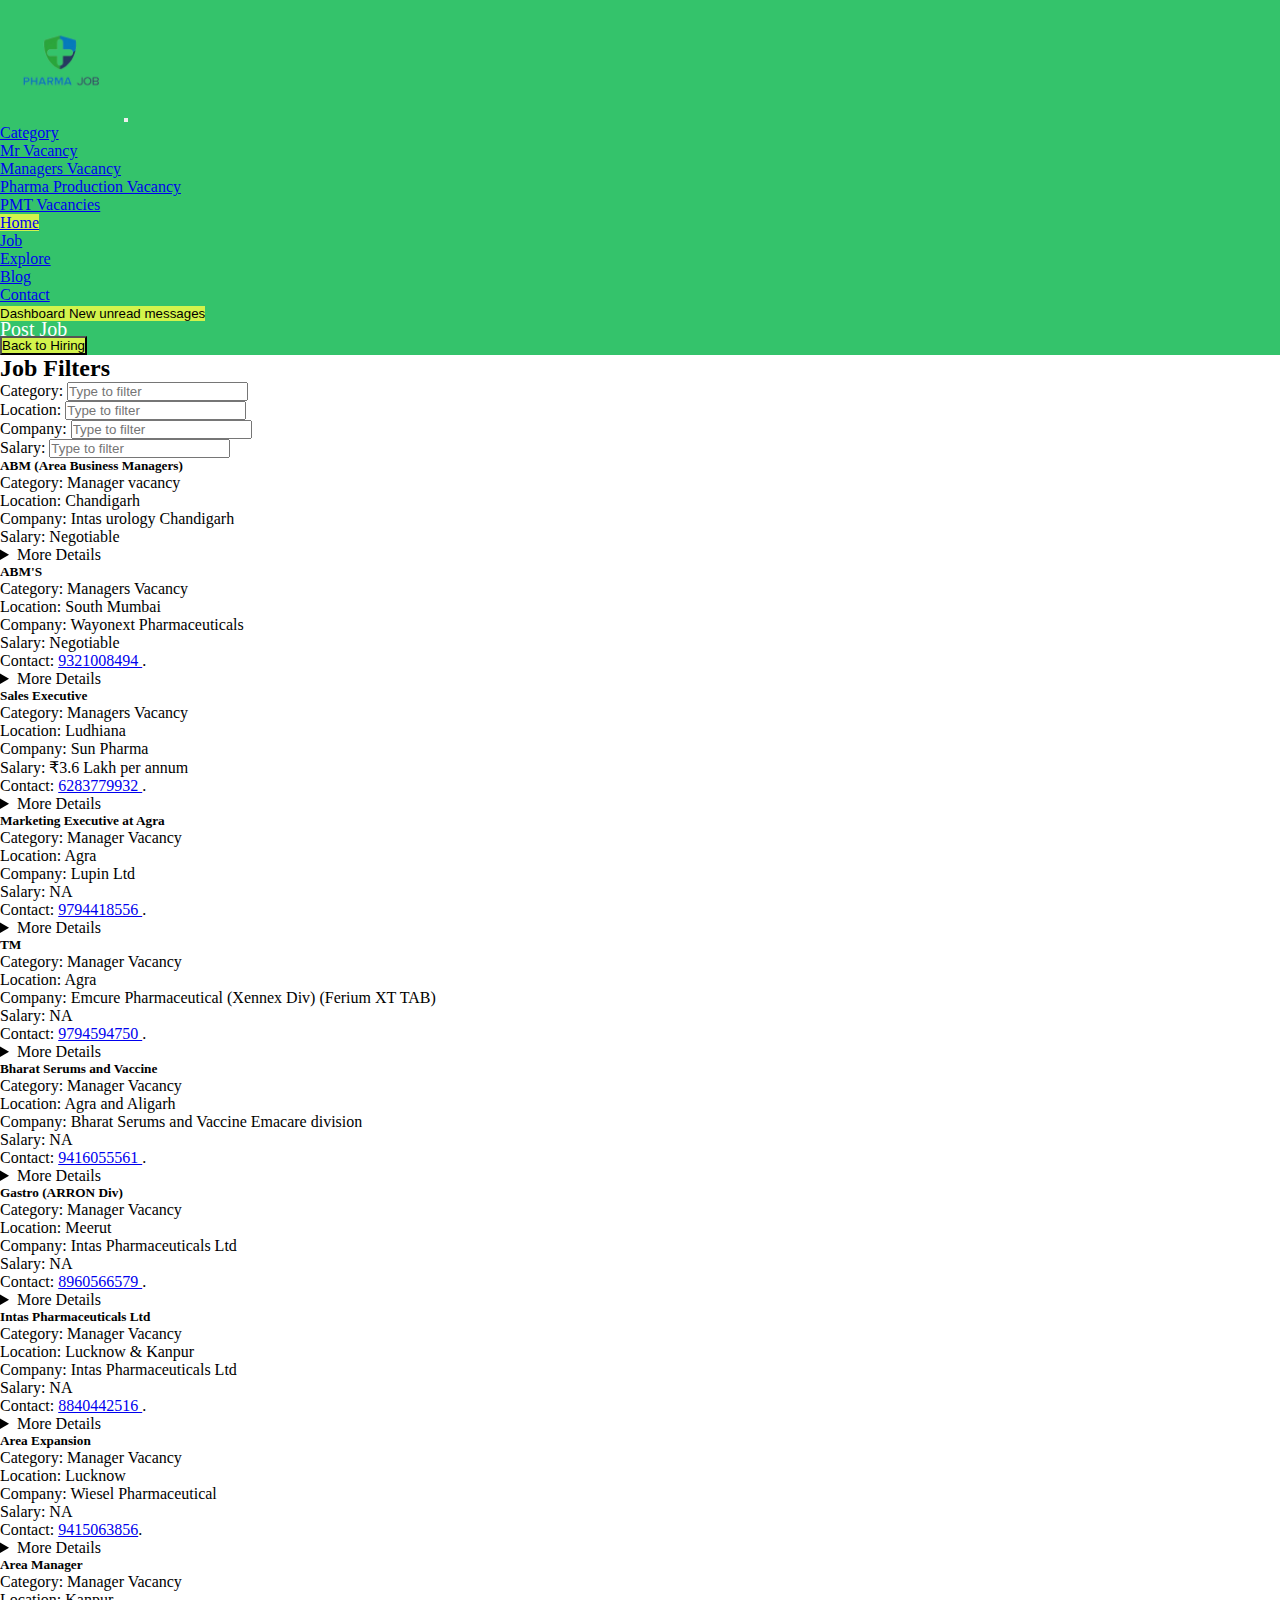
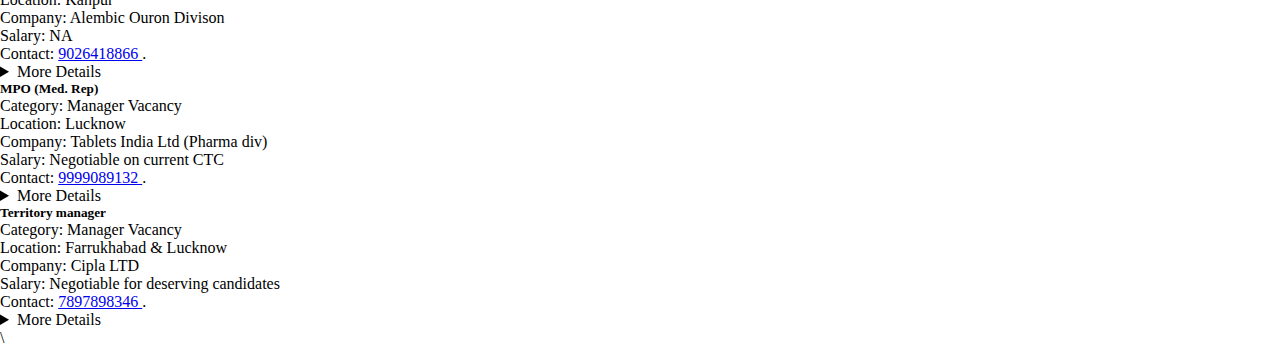
<file: Managers.html>
<!DOCTYPE html>
<html lang="en">

<head>
  <meta charset="UTF-8">
  <meta name="viewport" content="width=device-width, initial-scale=1.0">
  <title>Manager Jobs</title>
  <link rel="shortcut icon" href="imgae/trapsant.png" type="image/x-icon">
  <link href="https://cdn.jsdelivr.net/npm/bootstrap@5.0.2/dist/css/bootstrap.min.css" rel="stylesheet"
    integrity="sha384-EVSTQN3/azprG1Anm3QDgpJLIm9Nao0Yz1ztcQTwFspd3yD65VohhpuuCOmLASjC" crossorigin="anonymous">
  <link rel="stylesheet" href="css/style.css">
  <link
    href="https://fonts.googleapis.com/css2?family=Oswald:wght@300&family=Roboto+Condensed&family=Roboto:wght@100&display=swap"
    rel="stylesheet">
  <link rel="stylesheet" href="https://cdnjs.cloudflare.com/ajax/libs/font-awesome/6.5.1/css/all.min.css">
</head>

<body>
  <nav class="navbar navbar-expand-lg navbar-light">
    <div class="container-fluid">
      <a class="navbar-brand" href="#"><img src="imgae/trapsant.png" width="120px" alt="" class="logo"></a>
      <button class="navbar-toggler" type="button" data-bs-toggle="collapse" data-bs-target="#navbarSupportedContent"
        aria-controls="navbarSupportedContent" aria-expanded="false" aria-label="Toggle navigation">
        <span class="navbar-toggler-icon"></span>
      </button>
      <div class="collapse navbar-collapse" id="navbarSupportedContent">
        <ul class="navbar-nav me-auto mb-2 mb-lg-0">

          <li class="nav-item dropdown">
            <a class="nav-link dropdown-toggle" href="#" id="navbarDropdown" role="button" data-bs-toggle="dropdown"
              aria-expanded="false">
              Category
            </a>
            <ul class="dropdown-menu bg-white" aria-labelledby="navbarDropdown">
              <li><a class="dropdown-item" href="Mrvacancy.html">Mr Vacancy</a></li>
              <li><a class="dropdown-item" href="Managers.html">Managers Vacancy</a></li>
              <li><a class="dropdown-item" href="PharmaProduction.html">Pharma Production Vacancy</a></li>
              <li><a class="dropdown-item" href="PMT.html">PMT Vacancies</a></li>
            </ul>
          </li>

          <li class="nav-item">
            <a class="nav-link active" aria-current="page" href="index.html">Home</a>
          </li>

          <li class="nav-item">
            <a class="nav-link" href="Job.html" target="_blank">Job</a>
          </li>

          <li class="nav-item">
            <a class="nav-link" href="#">Explore</a>
          </li>

          <li class="nav-item">
            <a class="nav-link" href="#">Blog</a>
          </li>

          <li class="nav-item">
            <a class="nav-link" href="Contact.html" target="_blank">Contact</a>
          </li>

          <button type="button" class="btn main-btn btn-primary position-relative Dashboard">
            Dashboard
            <span class="position-absolute top-0 start-100 translate-middle badge bg-danger">
              New
              <span class="visually-hidden">unread messages</span>
            </span>
          </button>

        </ul>
        <form class="d-flex">
          <p class="pt-3 pe-2 job">Post Job</p>
          <button class="btn main-btn px-4 rounded-pill">Back to Hiring</button>
        </form>
      </div>
    </div>
  </nav>

</body>
<!-- filter -->

<div class="container mt-5">
  <h2>Job Filters</h2>

  <div class="row">
    <div class="col-md-3">
      <label for="category">Category:</label>
      <input type="text" id="category" class="form-control" placeholder="Type to filter" oninput="applyFilters()">
    </div>

    <div class="col-md-3">
      <label for="location">Location:</label>
      <input type="text" id="location" class="form-control" placeholder="Type to filter" oninput="applyFilters()">
    </div>

    <div class="col-md-3">
      <label for="company">Company:</label>
      <input type="text" id="company" class="form-control" placeholder="Type to filter" oninput="applyFilters()">
    </div>

    <div class="col-md-3">
      <label for="salary">Salary:</label>
      <input type="text" id="salary" class="form-control" placeholder="Type to filter" oninput="applyFilters()">
    </div>
  </div>

  <div class="row mt-3" id="job-list">
    <!-- Job cards will be displayed here -->
  </div>
</div>

<script src="https://code.jquery.com/jquery-3.5.1.slim.min.js"></script>
<script src="https://cdn.jsdelivr.net/npm/@popperjs/core@2.9.2/dist/umd/popper.min.js"></script>
<script src="https://stackpath.bootstrapcdn.com/bootstrap/4.5.2/js/bootstrap.min.js"></script>

<script>
  // Sample job data
  const jobs = [
    // 1
    {title: "ABM (Area Business Managers)", category: 'Manager vacancy', location: 'Chandigarh', company: 'Intas urology Chandigarh', salary: 'Negotiable', description: '<details><summary>More Details</summary> <h2> Candidate Requriment: </h2> Skill: Science/Pharma Graduate, Senior MRs can also apply <br> <h2> About Company: </h2>Email Id: <a href = "mailto: santoshzbm@gmail.com">santoshzbm@gmail.com</a></details>' },

    // 2
    { title: "ABM'S", category: 'Managers Vacancy', location: 'South Mumbai', company: 'Wayonext Pharmaceuticals', salary: 'Negotiable', description: 'Contact: <a href="tel: 9321008494" class="number"> 9321008494 </a>. <details><summary>More Details</summary> <h2> Candidate Requriment: </h2> Skill: Any Graduate <br> Bike Compulsory <br> Age : Negotiable <br> Senior MRs can also apply, <br> <h2> About Company: </h2> company name: Wayonext Pharmaceuticals <br> Phone Number: <a href="tel:8127558585" class="number"> 8127558585 </a> <br> Email Id: <a href = "mailto: wayonextpharma@gmail.com"> wayonextpharma@gmail.com </a> </details>'},

    // 3
    { title: 'Sales Executive', category: 'Managers Vacancy', location: 'Ludhiana', company: 'Sun Pharma', salary: '₹3.6 Lakh per annum', description: 'Contact: <a href="tel:6283779932" class="number"> 6283779932 </a>. <details><summary>More Details</summary> <h2> Candidate Requriment: </h2> Minimum Experience: Should have 6 month <br> Maximum Experience: 1 Year (Experience in the same segment), <br> Skill: Science Graduate (Only 6 months to 1 year experienced candidate) <br> <h2> About Company: </h2> company name: Sun Pharma <br> contact person Name: Harsimarpreet singh <br> Phone Number: <a href="tel:6283779932" class="number"> 6283779932 </a> <br> contact person Designation: ABM (Area Business Manager)"> </details>'},

    // 4
    { title: 'Marketing Executive at Agra', category: 'Manager Vacancy', location: 'Agra', company: 'Lupin Ltd', salary: 'NA', description: 'Contact: <a href="tel: 9794418556" class="number"> 9794418556 </a>. <details><summary>More Details</summary> <h2> Candidate Requriment: </h2> Experience: 1 year (Perferably) <br> Skill: B Pharma/B.Sc <br> Excellent Communication skills/Scientific communication <br> <h2> About Company: </h2> company name: Lupin Ltd <br> contact person Name: Arpit Gupta <br> Phone Number: <a href="tel:9794418556" class="number"> 9794418556 </a> </details>'},

    // 5
    { title: 'TM', category: 'Manager Vacancy', location: 'Agra', company: 'Emcure Pharmaceutical (Xennex Div) (Ferium XT TAB)', salary: 'NA', description: 'Contact: <a href="tel: 9794594750" class="number"> 9794594750 </a>. <details><summary>More Details</summary> <h2> Candidate Requriment: </h2> Minimum Experience: 1 Month <br> Skill: Science Graduate <br> Age: Max 27 Years <br> <h2> About Company: </h2> company name: Emcure Pharmaceutical (Xennex Div) (Ferium XT TAB) <br> Phone Number: <a href="tel: 9794594750" class="number"> 9794594750 </a> </details>' },

    // 6
    { title: 'Bharat Serums and Vaccine', category: 'Manager Vacancy', location: 'Agra and Aligarh', company: 'Bharat Serums and Vaccine Emacare division', salary: 'NA', description: 'Contact: <a href="tel: 9416055561" class="number"> 9416055561 </a>. <details><summary>More Details</summary> <h2> About Company: </h2> company name: Bharat Serums and Vaccine Emacare division <br> Contact person name: Anil Kumar <br> Phone Number: <a href="tel: 9416055561" class="number"> 9416055561 </a> </details>' },

    // 7
    { title: "Gastro (ARRON Div)", category: 'Manager Vacancy', location: 'Meerut', company: 'Intas Pharmaceuticals Ltd', salary: 'NA', description: 'Contact: <a href="tel: 8960566579" class="number"> 8960566579 </a>. <details><summary>More Details</summary> <h2> Candidate Requriment: </h2> Skill: B.Sc, B.Pharma (Scienc Background) <br> Age: Not more 25 years <br> Minimum Experience: Fresher also can apply, <br> Maximum Experince: more than 6 months <br> About Company: </h2> company name: Intas Pharmaceuticals Ltd, <br> Phone Number: <a href="tel: 8960566579" class="number"> 8960566579 </a>, <br> Email Id: <a href = "mailto: tlpsrivastava@gmail.com"> tlpsrivastava@gmail.com </a>"></details>'},

    // 8
    { title: "Intas Pharmaceuticals Ltd", category: 'Manager Vacancy', location: 'Lucknow & Kanpur', company: 'Intas Pharmaceuticals Ltd', salary: 'NA', description: 'Contact: <a href="tel: 8840442516" class="number"> 8840442516 </a>. <details><summary>More Details</summary> <h2> Candidate Requriment: </h2> Skill: B.Sc, B.Pharma(Science background) <br> Age: Not more 26 years <br> <h2> Minimum Experience: </h2> Fresher also can apply, <br> <h2> Maximum Experince: </h2> more than 6 months <br> About Company: </h2> company name: Intas Pharmaceuticals Ltd, <br> Phone Number: <a href="tel: 8840442516" class="number"> 8840442516 </a>, <br> Email Id: <a href = "mailto: nimish_srivastava@gmail.com"> nimish_srivastava@gmail.com </a>"></details>' },

    // 9
    { title: "Area Expansion", category: 'Manager Vacancy', location: 'Lucknow', company: 'Wiesel Pharmaceutical', salary: 'NA', description: 'Contact: <a href="tel: 9415063856" class="number"> 9415063856</a>. <details><summary>More Details</summary> <h2> Candidate Requriment: </h2> Minimum Experience: Fresher <br> Maximum Experience: 6 months <br> Age: Max 30 years <h2> About Company: </h2> company name: Wiesel Pharmaceutical <br> Phone Number: <a href="tel: 9415063856" class="number"> 9415063856 </a></details>'},

    // 10
    {title: "Area Manager", category: 'Manager Vacancy', location: 'Kanpur', company: 'Alembic Ouron Divison', salary: 'NA', description: 'Contact: <a href="tel: 9026418866" class="number"> 9026418866 </a>.  <details><summary>More Details</summary> <h2> Candidate Requriment: </h2> Age: upto 35 Year <h2> About Company: </h2> company name: Alembic Ouron Divison <br> Contact Person Name: Mr. Sachin Saxena <br> Contact person Number: <a href="tel: 9026418866" class="number"> 9026418866 </a>  <br> Email Id: <a href = "mailto: ur.rm.lucknow@alembic.co.in"> ur.rm.lucknow@alembic.co.in </a></details>'},

    // 11
    {title: "MPO (Med. Rep)", category: 'Manager Vacancy', location: 'Lucknow', company: 'Tablets India Ltd (Pharma div)', salary: 'Negotiable on current CTC', description: 'Contact: <a href="tel: 9999089132" class="number"> 9999089132 </a>.  <details><summary>More Details</summary> <h2> Candidate Requriment: </h2> Skill: Graduation in Science <br> Experience: Minimum 1 Year <br> Age: Not more than 30 Year <h2> About Company: </h2> company name: Tablets India Ltd (Pharma div) <br> Contact Person Name: Priyadarshi Rai (RBM) <br> Contact person Number: <a href="tel: 9999089132" class="number"> 9999089132 </a>  <br> Email Id: <a href = "mailto: rmlko@tabletsindia.com"> rmlko@tabletsindia.com </a></details>'},

    // 12
    {title: "Territory manager", category: 'Manager Vacancy', location: 'Farrukhabad & Lucknow', company: 'Cipla LTD', salary: 'Negotiable for deserving candidates', description: 'Contact: <a href="tel: 7897898346" class="number"> 7897898346 </a>.  <details><summary>More Details</summary> <h2> Candidate Requriment: </h2> Skill: Graduatioon in Science stream <br> Experience: Minimum 6 Months <br> Age: 28 Years Below <h2> About Company: </h2> company name: Cipla LTD <br> Contact Person Name: Ramsharan Chaudhary <br> Contact person Number: <a href="tel: 7897898346" class="number"> 7897898346 </a>  <br> Email Id: <a href = "mailto: sanket.chauhan@cipla.com"> sanket.chauhan@cipla.com </a></details>'},

    // 13
    

    // Add more jobs with categories, locations, companies, salaries, and descriptions as needed
  ];

  // Function to apply filters and display filtered jobs
  function applyFilters() {
    const inputCategory = document.getElementById('category').value.toLowerCase();
    const inputLocation = document.getElementById('location').value.toLowerCase();
    const inputCompany = document.getElementById('company').value.toLowerCase();
    const inputSalary = document.getElementById('salary').value.toLowerCase();

    const filteredJobs = jobs.filter(job => {
      return job.category.toLowerCase().includes(inputCategory) &&
        job.location.toLowerCase().includes(inputLocation) &&
        job.company.toLowerCase().includes(inputCompany) &&
        job.salary.toLowerCase().includes(inputSalary);
    });

    displayJobs(filteredJobs);
  }

  // Function to display jobs on the page
  function displayJobs(jobs) {
    const jobListDiv = document.getElementById('job-list');
    jobListDiv.innerHTML = '';

    jobs.forEach(job => {
      const card = document.createElement('div');
      card.className = 'col-md-6 mb-3';
      card.innerHTML = `
              <div class="card">
                  <div class="card-body">
                      <h5 class="card-title">${job.title}</h5>
                      <p class="card-text">Category: ${job.category}</p>
                      <p class="card-text">Location: ${job.location}</p>
                      <p class="card-text">Company: ${job.company}</p>
                      <p class="card-text">Salary: ${job.salary}</p>
                      <p class="card-text">${job.description}</p>
                  </div>
              </div>
          `;
      jobListDiv.appendChild(card);
    });
  }

  // Initial display of all jobs
  displayJobs(jobs);
</script>\

</body>
<script src="https://cdn.jsdelivr.net/npm/bootstrap@5.0.2/dist/js/bootstrap.bundle.min.js"
  integrity="sha384-MrcW6ZMFYlzcLA8Nl+NtUVF0sA7MsXsP1UyJoMp4YLEuNSfAP+JcXn/tWtIaxVXM" crossorigin="anonymous"></script>

</html>
</file>
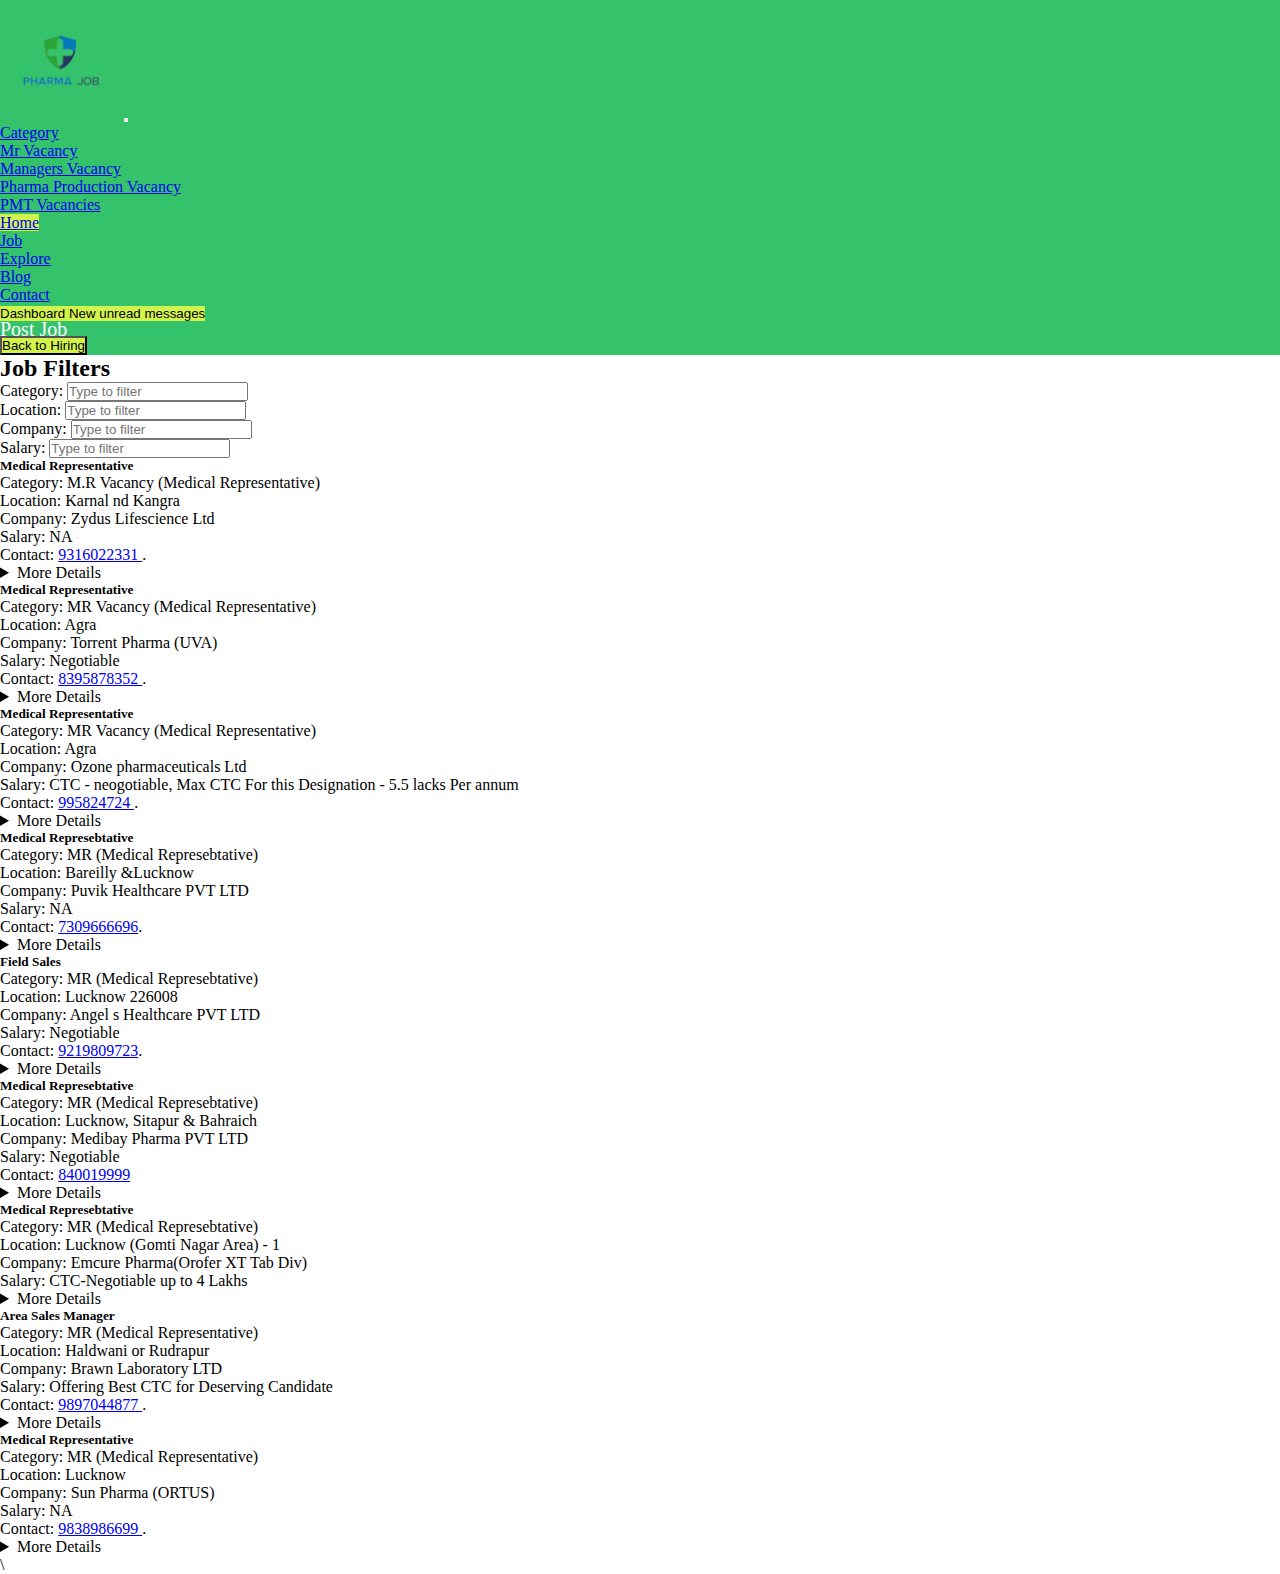
<file: Mrvacancy.html>
<!DOCTYPE html>
<html lang="en">

<head>
    <meta charset="UTF-8">
    <meta name="viewport" content="width=device-width, initial-scale=1.0">
    <title>Mrvacancy</title>
    <link rel="shortcut icon" href="imgae/trapsant.png" type="image/x-icon">
    <link href="https://cdn.jsdelivr.net/npm/bootstrap@5.0.2/dist/css/bootstrap.min.css" rel="stylesheet"
        integrity="sha384-EVSTQN3/azprG1Anm3QDgpJLIm9Nao0Yz1ztcQTwFspd3yD65VohhpuuCOmLASjC" crossorigin="anonymous">
    <link rel="stylesheet" href="css/style.css">
    <link
        href="https://fonts.googleapis.com/css2?family=Oswald:wght@300&family=Roboto+Condensed&family=Roboto:wght@100&display=swap"
        rel="stylesheet">
    <link rel="stylesheet" href="https://cdnjs.cloudflare.com/ajax/libs/font-awesome/6.5.1/css/all.min.css">
</head>

<body>
    <nav class="navbar navbar-expand-lg navbar-light">
        <div class="container-fluid">
            <a class="navbar-brand" href="#"><img src="imgae/trapsant.png" width="120px" alt="" class="logo"></a>
            <button class="navbar-toggler" type="button" data-bs-toggle="collapse"
                data-bs-target="#navbarSupportedContent" aria-controls="navbarSupportedContent" aria-expanded="false"
                aria-label="Toggle navigation">
                <span class="navbar-toggler-icon"></span>
            </button>
            <div class="collapse navbar-collapse" id="navbarSupportedContent">
                <ul class="navbar-nav me-auto mb-2 mb-lg-0">

                    <li class="nav-item dropdown">
                        <a class="nav-link dropdown-toggle" href="#" id="navbarDropdown" role="button"
                            data-bs-toggle="dropdown" aria-expanded="false">
                            Category
                        </a>
                        <ul class="dropdown-menu bg-white" aria-labelledby="navbarDropdown">
                            <li><a class="dropdown-item" href="Mrvacancy.html">Mr Vacancy</a></li>
                            <li><a class="dropdown-item" href="Managers.html">Managers Vacancy</a></li>
                            <li><a class="dropdown-item" href="PharmaProduction.html">Pharma Production Vacancy</a></li>
                            <li><a class="dropdown-item" href="PMT.html">PMT Vacancies</a></li>
                        </ul>
                    </li>

                    <li class="nav-item">
                        <a class="nav-link active" aria-current="page" href="index.html">Home</a>
                    </li>

                    <li class="nav-item">
                        <a class="nav-link" href="Job.html" target="_blank">Job</a>
                    </li>

                    <li class="nav-item">
                        <a class="nav-link" href="#">Explore</a>
                    </li>

                    <li class="nav-item">
                        <a class="nav-link" href="#">Blog</a>
                    </li>

                    <li class="nav-item">
                        <a class="nav-link" href="Contact.html" target="_blank">Contact</a>
                    </li>

                    <button type="button" class="btn main-btn btn-primary position-relative Dashboard">
                        Dashboard
                        <span class="position-absolute top-0 start-100 translate-middle badge bg-danger">
                            New
                            <span class="visually-hidden">unread messages</span>
                        </span>
                    </button>

                </ul>
                <form class="d-flex">
                    <p class="pt-3 pe-2 job">Post Job</p>
                    <button class="btn main-btn px-4 rounded-pill">Back to Hiring</button>
                </form>
            </div>
        </div>
    </nav>

    <!-- filter -->

    <div class="container mt-5">
        <h2>Job Filters</h2>

        <div class="row">
            <div class="col-md-3">
                <label for="category">Category:</label>
                <input type="text" id="category" class="form-control" placeholder="Type to filter"
                    oninput="applyFilters()">
            </div>

            <div class="col-md-3">
                <label for="location">Location:</label>
                <input type="text" id="location" class="form-control" placeholder="Type to filter"
                    oninput="applyFilters()">
            </div>

            <div class="col-md-3">
                <label for="company">Company:</label>
                <input type="text" id="company" class="form-control" placeholder="Type to filter"
                    oninput="applyFilters()">
            </div>

            <div class="col-md-3">
                <label for="salary">Salary:</label>
                <input type="text" id="salary" class="form-control" placeholder="Type to filter"
                    oninput="applyFilters()">
            </div>
        </div>

        <div class="row mt-3" id="job-list">
            <!-- Job cards will be displayed here -->
        </div>
    </div>

    <script src="https://code.jquery.com/jquery-3.5.1.slim.min.js"></script>
    <script src="https://cdn.jsdelivr.net/npm/@popperjs/core@2.9.2/dist/umd/popper.min.js"></script>
    <script src="https://stackpath.bootstrapcdn.com/bootstrap/4.5.2/js/bootstrap.min.js"></script>

    <script>
        // Sample job data
        const jobs = [
            // 1
            { title: 'Medical Representative', category: 'M.R Vacancy (Medical Representative)', location: 'Karnal nd Kangra', company: 'Zydus Lifescience Ltd', salary: 'NA', description: 'Contact: <a href="tel:9316022331" class="number"> 9316022331 </a>. <details><summary>More Details</summary> <h2> Candidate Requriment: </h2> Minimum Experience: No Fresher Please <br> Maximum Experience:  6 Month <br> Skill: Graduate/B Pharma <br> Age: Not more than 28 years. <br>  <h2> About Company: </h2> company name: Zydus Lifescience Ltd <br> contact person Name: Mr Rahul Mahajan <br> Phone Number: <a href="tel:9316022331" class="number"> 931602231 </a> <br> Email Id: <a href = "mailto: rm24031991@gmail.com">rm24031991@gmail.com</a>"> </details>'},

            // 2
            { title: 'Medical Representative', category: 'MR Vacancy (Medical Representative)', location: 'Agra', company: 'Torrent Pharma (UVA)', salary: 'Negotiable', description: 'Contact: <a href="tel: 8395878352" class="number"> 8395878352 </a>. <details><summary>More Details</summary> <h2> Candidate Requriment: </h2> Minimum Experience: 1 year Experience <br> Age: Below 30 Years <h2> About Company: </h2> company name: Torrent Pharma (UVA) <br> Phone Number: <a href="tel:8395878352" class="number"> 8395878352 </a> </details>'},

            // 3
            { title: 'Medical Representative', category: 'MR Vacancy (Medical Representative)', location: 'Agra', company: 'Ozone pharmaceuticals Ltd', salary: 'CTC - neogotiable, Max CTC For this Designation - 5.5 lacks Per annum', description: 'Contact: <a href="tel: 995824724" class="number"> 995824724 </a>. <details><summary>More Details</summary> <h2> About Company: </h2> company name: Ozone pharmaceuticals Ltd <br> Contact person name: Deepak Chandeliya <br> Phone Number: <a href="tel: 995824724" class="number"> 995824724 </a> </details>'},

            // 4
            {title: "Medical Represebtative", category: 'MR (Medical Represebtative)', location: 'Bareilly &Lucknow', company: 'Puvik Healthcare PVT LTD', salary: 'NA', description: 'Contact: <a href="tel: 7309666696" class="number"> 7309666696</a>. <details><summary>More Details</summary> <h2> Candidate Requriment: </h2> Experience: minimum 6 months <br> <h2> About Company: </h2> company name: Puvik Healthcare PVT LTD, <br> Phone Number: <a href="tel: 7309666696" class="number"> 7309666696 </a> <br> Email Id: <a href = "mailto: puvikhealth@gmail.com"> nimish_srivastava@gmail.com </a></details>'},

            // 5
            {title: "Field Sales", category: 'MR (Medical Represebtative)', location: 'Lucknow 226008', company: 'Angel s Healthcare PVT LTD', salary: 'Negotiable', description: 'Contact: <a href="tel: 9219809723" class="number"> 9219809723</a>. <details><summary>More Details</summary> <h2> Candidate Requriment: </h2> Experience: Minimum 1-2 Year Experience <br> <h2> About Company: </h2> company name: Angel s Healthcare PVT LTD <br> Phone Number: <a href="tel: 9219809723" class="number"> 9219809723 </a> <br> Add: 128/A Aces Layout, Ashram Colony 6th Cross Sanjay Nagar Bangalore - 560094 </details>'},

            // 6
            {title: "Medical Represebtative", category: 'MR (Medical Represebtative)', location: 'Lucknow, Sitapur & Bahraich', company: 'Medibay Pharma PVT LTD', salary: 'Negotiable', description: 'Contact: <a href="tel: 840019999" class="number">840019999</a> <details><summary>More Details</summary> <h2> Candidate Requriment: </h2> Experience: Minimum 6 Month <h2> About Company: </h2> company name: Medibay Pharma PVT LTD <br> Phone Number: <a href="tel: 840019999" class="number"> 840019999 </a> > Email Id: <a href = "mailto: medibaypharma@gmail.com@gmail.com"> medibaypharma@gmail.com@gmail.com </a></details>'},

            // 7
            {title: "Medical Represebtative", category: 'MR (Medical Represebtative)', location: 'Lucknow (Gomti Nagar Area) - 1', company: 'Emcure Pharma(Orofer XT Tab Div)', salary: 'CTC-Negotiable up to 4 Lakhs', description: '<details><summary>More Details</summary> <h2> Candidate Requriment: </h2> Experience: Minimum 1 Year <br> Age: upto 29 Year <h2> About Company: </h2> company name: Emcure Pharma(Orofer XT Tab Div) <br> Email Id: <a href = "mailto: amit.agarwal@emcure.in"> amit.agarwal@emcure.in </a></details>'},

            // 8
            {title: "Area Sales Manager", category: 'MR (Medical Representative)', location: 'Haldwani or Rudrapur', company: 'Brawn Laboratory LTD', salary: 'Offering Best CTC for Deserving Candidate', description: 'Contact: <a href="tel: 9897044877" class="number"> 9897044877 </a>.  <details><summary>More Details</summary> <h2> Candidate Requriment: </h2> Experience: Minimum 1-2 year <h2> About Company: </h2> company name: Brawn Laboratory LTD <br> Contact Person Name: Amit Sharama <br> Contact person Number: <a href="tel: 9897044877" class="number"> 9897044877 </a>  <br> Email Id: <a href = "mailto: asmbareilly@brawnlabs.in"> asmbareilly@brawnlabs.in </a></details>'},

            // 9
            {title: "Medical Representative", category: 'MR (Medical Representative)', location: 'Lucknow', company: 'Sun Pharma (ORTUS)', salary: 'NA', description: 'Contact: <a href="tel: 9838986699" class="number"> 9838986699 </a>.  <details><summary>More Details</summary> <h2> Candidate Requriment: </h2> Skill: Any Graduate with good communication <br> Experience: Minimum 6 months <br> Age: Age should not be more than 26 years <h2> About Company: </h2> company name: Sun Pharma (ORTUS) <br> Contact Person Name: Anadi Agrawal <br> Contact person Number: <a href="tel: 9838986699" class="number"> 9838986699 </a></details>'},

            // Add more jobs with categories, locations, companies, salaries, and descriptions as needed
        ];

        // Function to apply filters and display filtered jobs
        function applyFilters() {
            const inputCategory = document.getElementById('category').value.toLowerCase();
            const inputLocation = document.getElementById('location').value.toLowerCase();
            const inputCompany = document.getElementById('company').value.toLowerCase();
            const inputSalary = document.getElementById('salary').value.toLowerCase();

            const filteredJobs = jobs.filter(job => {
                return job.category.toLowerCase().includes(inputCategory) &&
                    job.location.toLowerCase().includes(inputLocation) &&
                    job.company.toLowerCase().includes(inputCompany) &&
                    job.salary.toLowerCase().includes(inputSalary);
            });

            displayJobs(filteredJobs);
        }

        // Function to display jobs on the page
        function displayJobs(jobs) {
            const jobListDiv = document.getElementById('job-list');
            jobListDiv.innerHTML = '';

            jobs.forEach(job => {
                const card = document.createElement('div');
                card.className = 'col-md-6 mb-3';
                card.innerHTML = `
                <div class="card">
                    <div class="card-body">
                        <h5 class="card-title">${job.title}</h5>
                        <p class="card-text">Category: ${job.category}</p>
                        <p class="card-text">Location: ${job.location}</p>
                        <p class="card-text">Company: ${job.company}</p>
                        <p class="card-text">Salary: ${job.salary}</p>
                        <p class="card-text">${job.description}</p>
                    </div>
                </div>
            `;
                jobListDiv.appendChild(card);
            });
        }

        // Initial display of all jobs
        displayJobs(jobs);
    </script>\

</body>
<script src="https://cdn.jsdelivr.net/npm/bootstrap@5.0.2/dist/js/bootstrap.bundle.min.js"
    integrity="sha384-MrcW6ZMFYlzcLA8Nl+NtUVF0sA7MsXsP1UyJoMp4YLEuNSfAP+JcXn/tWtIaxVXM"
    crossorigin="anonymous"></script>

</html>
</file>
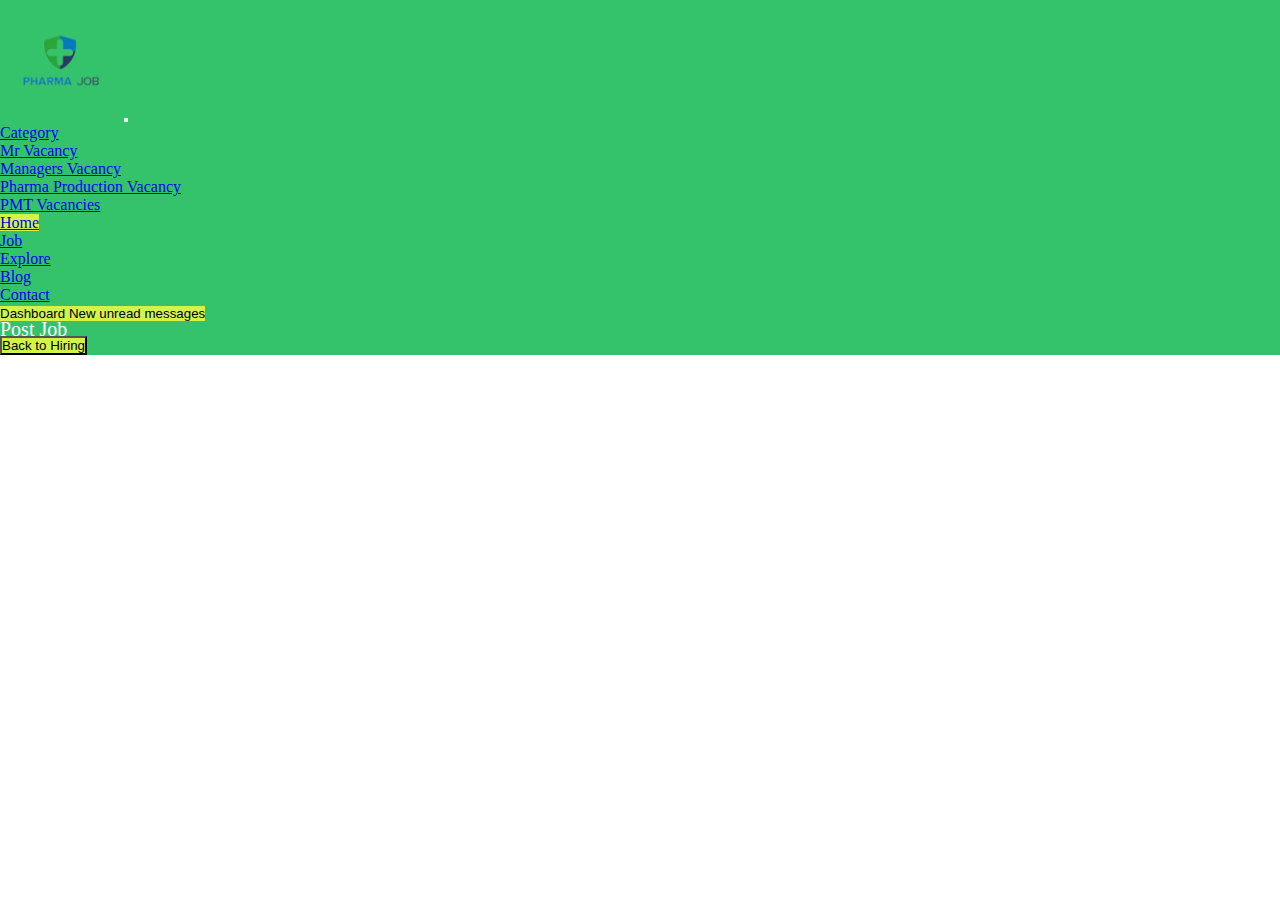
<file: PharmaProduction.html>
<!DOCTYPE html>
<html lang="en">

<head>
  <meta charset="UTF-8">
  <meta name="viewport" content="width=device-width, initial-scale=1.0">
  <title>Pharma Production</title>
  <link rel="shortcut icon" href="imgae/trapsant.png" type="image/x-icon">
  <link href="https://cdn.jsdelivr.net/npm/bootstrap@5.0.2/dist/css/bootstrap.min.css" rel="stylesheet"
    integrity="sha384-EVSTQN3/azprG1Anm3QDgpJLIm9Nao0Yz1ztcQTwFspd3yD65VohhpuuCOmLASjC" crossorigin="anonymous">
  <link rel="stylesheet" href="css/style.css">
  <link
    href="https://fonts.googleapis.com/css2?family=Oswald:wght@300&family=Roboto+Condensed&family=Roboto:wght@100&display=swap"
    rel="stylesheet">
  <link rel="stylesheet" href="https://cdnjs.cloudflare.com/ajax/libs/font-awesome/6.5.1/css/all.min.css">
</head>

<body>
  <nav class="navbar navbar-expand-lg navbar-light">
    <div class="container-fluid">
      <a class="navbar-brand" href="#"><img src="imgae/trapsant.png" width="120px" alt="" class="logo"></a>
      <button class="navbar-toggler" type="button" data-bs-toggle="collapse" data-bs-target="#navbarSupportedContent"
        aria-controls="navbarSupportedContent" aria-expanded="false" aria-label="Toggle navigation">
        <span class="navbar-toggler-icon"></span>
      </button>
      <div class="collapse navbar-collapse" id="navbarSupportedContent">
        <ul class="navbar-nav me-auto mb-2 mb-lg-0">

          <li class="nav-item dropdown">
            <a class="nav-link dropdown-toggle" href="#" id="navbarDropdown" role="button" data-bs-toggle="dropdown"
              aria-expanded="false">
              Category
            </a>
            <ul class="dropdown-menu bg-white" aria-labelledby="navbarDropdown">
              <li><a class="dropdown-item" href="Mrvacancy.html">Mr Vacancy</a></li>
              <li><a class="dropdown-item" href="Managers.html">Managers Vacancy</a></li>
              <li><a class="dropdown-item" href="PharmaProduction.html">Pharma Production Vacancy</a></li>
              <li><a class="dropdown-item" href="PMT.html">PMT Vacancies</a></li>
            </ul>
          </li>

          <li class="nav-item">
            <a class="nav-link active" aria-current="page" href="index.html">Home</a>
          </li>

          <li class="nav-item">
            <a class="nav-link" href="Job.html" target="_blank">Job</a>
          </li>

          <li class="nav-item">
            <a class="nav-link" href="#">Explore</a>
          </li>

          <li class="nav-item">
            <a class="nav-link" href="#">Blog</a>
          </li>

          <li class="nav-item">
            <a class="nav-link" href="Contact.html" target="_blank">Contact</a>
          </li>

          <button type="button" class="btn main-btn btn-primary position-relative Dashboard">
            Dashboard
            <span class="position-absolute top-0 start-100 translate-middle badge bg-danger">
              New
              <span class="visually-hidden">unread messages</span>
            </span>
          </button>

        </ul>
        <form class="d-flex">
          <p class="pt-3 pe-2 job">Post Job</p>
          <button class="btn main-btn px-4 rounded-pill">Back to Hiring</button>
        </form>
      </div>
    </div>
  </nav>

</body>
<script src="https://cdn.jsdelivr.net/npm/bootstrap@5.0.2/dist/js/bootstrap.bundle.min.js"
  integrity="sha384-MrcW6ZMFYlzcLA8Nl+NtUVF0sA7MsXsP1UyJoMp4YLEuNSfAP+JcXn/tWtIaxVXM" crossorigin="anonymous"></script>

</html>
</file>
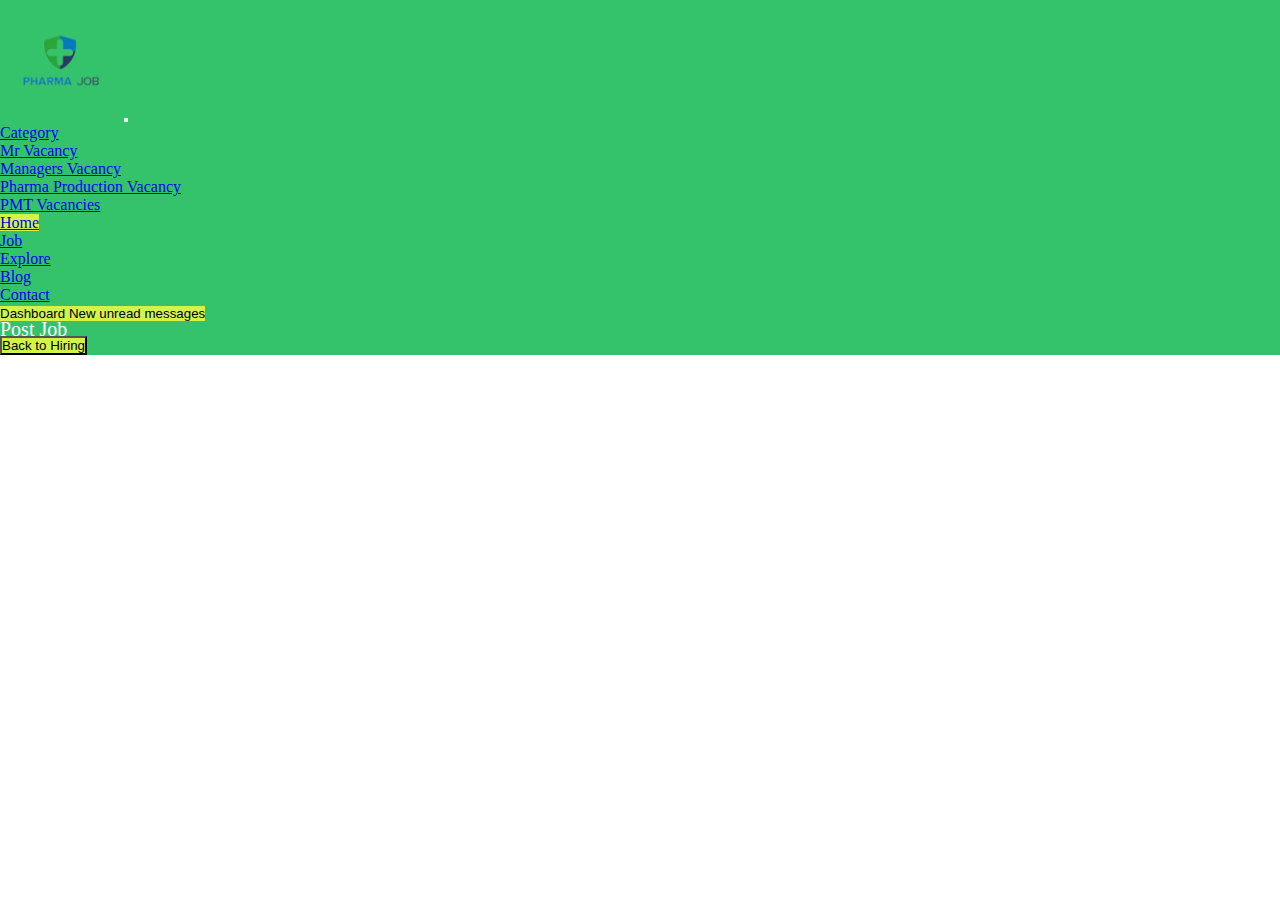
<file: PMT.html>
<!DOCTYPE html>
<html lang="en">

<head>
  <meta charset="UTF-8">
  <meta name="viewport" content="width=device-width, initial-scale=1.0">
  <title>PMT</title>
  <link rel="shortcut icon" href="imgae/trapsant.png" type="image/x-icon">
  <link href="https://cdn.jsdelivr.net/npm/bootstrap@5.0.2/dist/css/bootstrap.min.css" rel="stylesheet"
    integrity="sha384-EVSTQN3/azprG1Anm3QDgpJLIm9Nao0Yz1ztcQTwFspd3yD65VohhpuuCOmLASjC" crossorigin="anonymous">
  <link rel="stylesheet" href="css/style.css">
  <link
    href="https://fonts.googleapis.com/css2?family=Oswald:wght@300&family=Roboto+Condensed&family=Roboto:wght@100&display=swap"
    rel="stylesheet">
  <link rel="stylesheet" href="https://cdnjs.cloudflare.com/ajax/libs/font-awesome/6.5.1/css/all.min.css">
</head>

<body>
  <nav class="navbar navbar-expand-lg navbar-light">
    <div class="container-fluid">
      <a class="navbar-brand" href="#"><img src="imgae/trapsant.png" width="120px" alt="" class="logo"></a>
      <button class="navbar-toggler" type="button" data-bs-toggle="collapse" data-bs-target="#navbarSupportedContent"
        aria-controls="navbarSupportedContent" aria-expanded="false" aria-label="Toggle navigation">
        <span class="navbar-toggler-icon"></span>
      </button>
      <div class="collapse navbar-collapse" id="navbarSupportedContent">
        <ul class="navbar-nav me-auto mb-2 mb-lg-0">

          <li class="nav-item dropdown">
            <a class="nav-link dropdown-toggle" href="#" id="navbarDropdown" role="button" data-bs-toggle="dropdown"
              aria-expanded="false">
              Category
            </a>
            <ul class="dropdown-menu bg-white" aria-labelledby="navbarDropdown">
              <li><a class="dropdown-item" href="Mrvacancy.html">Mr Vacancy</a></li>
              <li><a class="dropdown-item" href="Managers.html">Managers Vacancy</a></li>
              <li><a class="dropdown-item" href="PharmaProduction.html">Pharma Production Vacancy</a></li>
              <li><a class="dropdown-item" href="PMT.html">PMT Vacancies</a></li>
            </ul>
          </li>

          <li class="nav-item">
            <a class="nav-link active" aria-current="page" href="index.html">Home</a>
          </li>

          <li class="nav-item">
            <a class="nav-link" href="Job.html" target="_blank">Job</a>
          </li>

          <li class="nav-item">
            <a class="nav-link" href="#">Explore</a>
          </li>

          <li class="nav-item">
            <a class="nav-link" href="#">Blog</a>
          </li>

          <li class="nav-item">
            <a class="nav-link" href="Contact.html" target="_blank">Contact</a>
          </li>

          <button type="button" class="btn main-btn btn-primary position-relative Dashboard">
            Dashboard
            <span class="position-absolute top-0 start-100 translate-middle badge bg-danger">
              New
              <span class="visually-hidden">unread messages</span>
            </span>
          </button>

        </ul>
        <form class="d-flex">
          <p class="pt-3 pe-2 job">Post Job</p>
          <button class="btn main-btn px-4 rounded-pill">Back to Hiring</button>
        </form>
      </div>
    </div>
  </nav>

</body>
<script src="https://cdn.jsdelivr.net/npm/bootstrap@5.0.2/dist/js/bootstrap.bundle.min.js"
  integrity="sha384-MrcW6ZMFYlzcLA8Nl+NtUVF0sA7MsXsP1UyJoMp4YLEuNSfAP+JcXn/tWtIaxVXM" crossorigin="anonymous"></script>

</html>
</file>
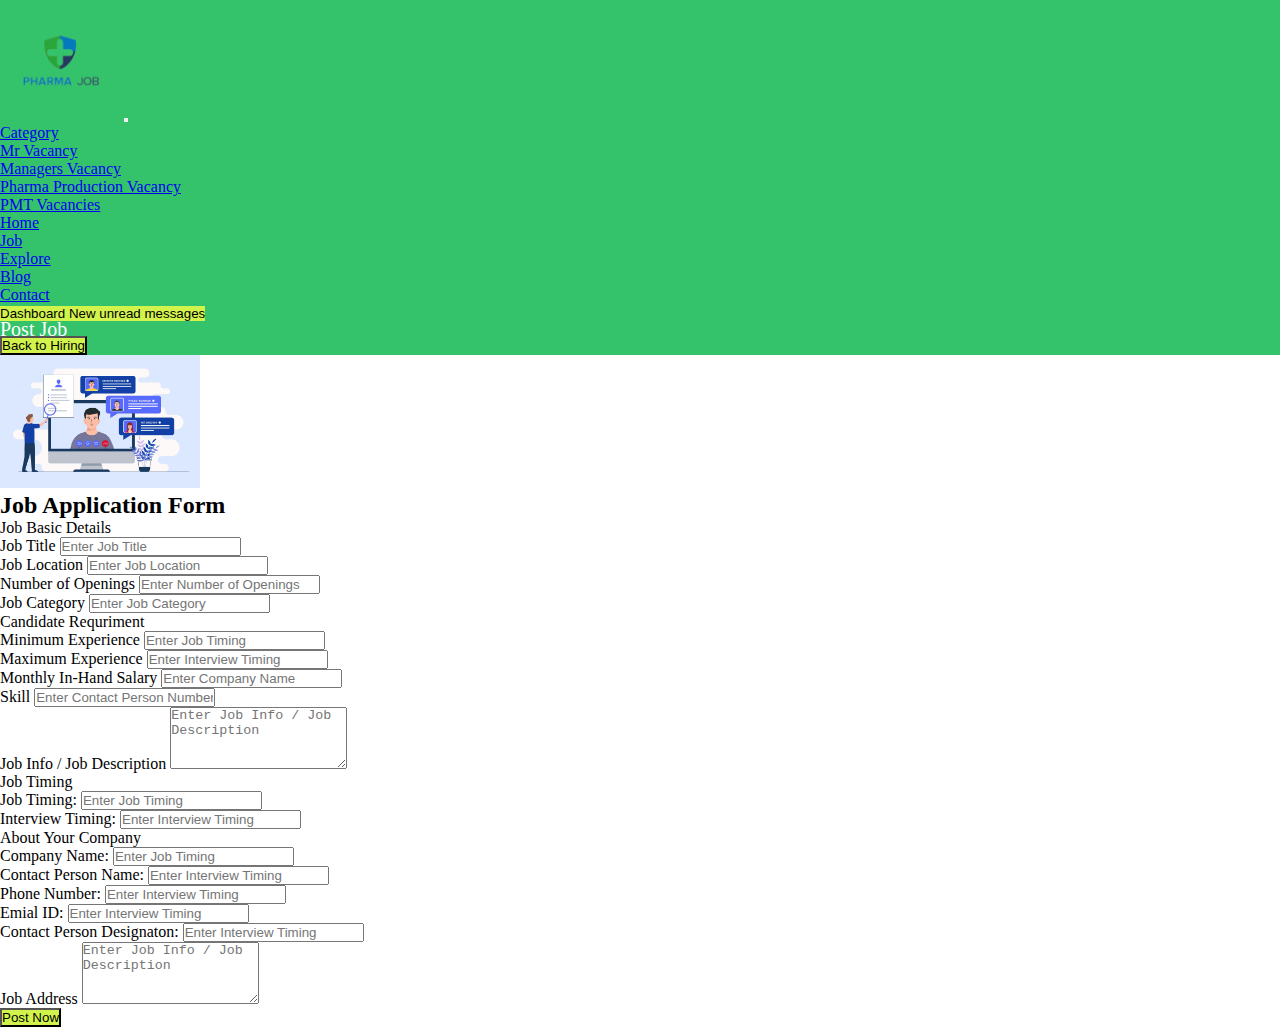
<file: sumbitjob.html>
<!DOCTYPE html>
<html lang="en">

<head>
  <meta charset="UTF-8">
  <meta name="viewport" content="width=device-width, initial-scale=1.0">
  <title>Pharma Job</title>
  <link rel="shortcut icon" href="imgae/trapsant.png" type="image/x-icon">
  <link href="https://cdn.jsdelivr.net/npm/bootstrap@5.0.2/dist/css/bootstrap.min.css" rel="stylesheet"
    integrity="sha384-EVSTQN3/azprG1Anm3QDgpJLIm9Nao0Yz1ztcQTwFspd3yD65VohhpuuCOmLASjC" crossorigin="anonymous">
  <link rel="stylesheet" href="css/style.css">
  <link
    href="https://fonts.googleapis.com/css2?family=Oswald:wght@300&family=Roboto+Condensed&family=Roboto:wght@100&display=swap"
    rel="stylesheet">
  <link rel="stylesheet" href="https://cdnjs.cloudflare.com/ajax/libs/font-awesome/6.5.1/css/all.min.css">
</head>

<body>
  <nav class="navbar navbar-expand-lg navbar-light">
    <div class="container-fluid">
      <a class="navbar-brand" href="#"><img src="imgae/trapsant.png" width="120px" alt="" class="logo"></a>
      <button class="navbar-toggler" type="button" data-bs-toggle="collapse" data-bs-target="#navbarSupportedContent"
        aria-controls="navbarSupportedContent" aria-expanded="false" aria-label="Toggle navigation">
        <span class="navbar-toggler-icon"></span>
      </button>
      <div class="collapse navbar-collapse" id="navbarSupportedContent">
        <ul class="navbar-nav me-auto mb-2 mb-lg-0">

          <li class="nav-item dropdown">
            <a class="nav-link dropdown-toggle" href="#" id="navbarDropdown" role="button" data-bs-toggle="dropdown"
              aria-expanded="false">
              Category
            </a>
            <ul class="dropdown-menu bg-white" aria-labelledby="navbarDropdown">
              <li><a class="dropdown-item" href="Mrvacancy.html">Mr Vacancy</a></li>
              <li><a class="dropdown-item" href="Managers.html">Managers Vacancy</a></li>
              <li><a class="dropdown-item" href="PharmaProduction.html">Pharma Production Vacancy</a></li>
              <li><a class="dropdown-item" href="PMT.html">PMT Vacancies</a></li>
            </ul>
          </li>

          <li class="nav-item">
            <a class="nav-link" aria-current="page" href="index.html">Home</a>
          </li>

          <li class="nav-item">
            <a class="nav-link" href="Job.html" target="_blank">Job</a>
          </li>

          <li class="nav-item">
            <a class="nav-link" href="#">Explore</a>
          </li>

          <li class="nav-item">
            <a class="nav-link" href="#">Blog</a>
          </li>

          <li class="nav-item">
            <a class="nav-link" href="Contact.html" target="_blank">Contact</a>
          </li>

          <button type="button" class="btn main-btn btn-primary position-relative Dashboard">
            Dashboard
            <span class="position-absolute top-0 start-100 translate-middle badge bg-danger">
              New
              <span class="visually-hidden">unread messages</span>
            </span>
          </button>

        </ul>

        <a href="sumbitjob.html" class="text-decoration-none">
          <p class="pt-3 pe-2 job">Post Job</p>
        </a>
        <a href="Job.html"><button class="btn main-btn px-4 rounded-pill">Back to Hiring</button></a>
      </div>
    </div>
  </nav>

  <!-- Form -->

  <div class="container mt-5">
    <div class="text-center">
      <img src="imgae/Vector.jpg" alt="Company Logo" class="img-fluid mb-4 shadow" width="200">
    </div>

    <h2 class="mb-4">Job Application Form</h2>

    <form action="https://public.herotofu.com/v1/8c1d6230-a939-11ee-ae0b-a7e011fe96d3" method="post"
      accept-charset="UTF-8">
      <div class="row">
        <!-- Basic Job Details -->
        <div class=" shadow form-group m-2 col-md-5">
          <p class="mb-3 fw-bolder text-primary">Job Basic Details</p>
          <label for="jobTitle">Job Title</label>
          <input type="text" class="form-control" id="jobTitle" name="jobTitle" placeholder="Enter Job Title" required>

          <div class="form-group m-2">
            <label for="jobLocation">Job Location</label>
            <input type="text" class="form-control" id="jobLocation" name="jobLocation" placeholder="Enter Job Location" required>
          </div>

          <div class="form-group m-2">
            <label for="numOpenings">Number of Openings</label>
            <input type="number" class="form-control" id="numOpenings" name="numOpenings" placeholder="Enter Number of Openings" required>
          </div>

          <div class="form-group m-2">
            <label for="jobCategory">Job Category</label>
            <input type="text" class="form-control" id="jobCategory" name="jobCategory" placeholder="Enter Job Category" required>
          </div>
        </div>

        <!--  Candidate Requriment -->
        <div class=" shadow form-group col-md-5">
          <p class="mb-3 mt-4 fw-bolder text-primary">Candidate Requriment</p>
          <label for="MinimumExperience">Minimum Experience</label>
          <input type="text" class="form-control" id="Minimum Experience" name="MinimumExperience" placeholder="Enter Job Timing" required>

          <div class="form-group m-2">
            <label for="MaximumExperience">Maximum Experience</label>
            <input type="text" class="form-control" id="MaximumExperience" name="MaximumExperience" placeholder="Enter Interview Timing" required>
          </div>

          <div class="form-group m-2">
            <label for="Monthlysalary">Monthly In-Hand Salary</label>
            <input type="text" class="form-control" id="Monthlysalary" name="Monthlysalary" placeholder="Enter Company Name" required>
          </div>

          <div class="form-group m-2">
            <label for="Skill">Skill</label>
            <input type="text" class="form-control" id="Skill" name="Skill" placeholder="Enter Contact Person Number" required>
          </div>

          <div class="form-group m-2">
            <label for="jobDescription">Job Info / Job Description</label>
            <textarea class="form-control" id="jobDescription" name="jobDescription" rows="4" placeholder="Enter Job Info / Job Description"
              required></textarea>
          </div>

        </div>

        <!--  Timeing -->
        <div class=" shadow form-group mt-4 col-md-5">
          <p class="mb-3 mt-4 fw-bolder text-primary">Job Timing</p>
          <label for="jobtiming">Job Timing:</label>
          <input type="text" class="form-control" id="jobtiming" name="jobtiming" placeholder="Enter Job Timing" required>

          <div class="form-group m-2">
            <label for="InterviewTiming">Interview Timing:</label>
            <input type="text" class="form-control" id="InterviewTiming" name="InterviewTiming" placeholder="Enter Interview Timing" required>
          </div>
        </div>


        <!-- About Your Company -->

        <div class=" shadow form-group m-4 col-md-5">
          <p class="mb-3 mt-4 fw-bolder text-primary">About Your Company</p>
          <label for="CompanyName">Company Name:</label>
          <input type="text" class="form-control" id="CompanyName" name="CompanyName" placeholder="Enter Job Timing" required>

          <div class="form-group m-2">
            <label for="ContactPersonName">Contact Person Name:</label>
            <input type="text" class="form-control" id="ContactPersonName" name="ContactPersonName" placeholder="Enter Interview Timing" required>
          </div>

          <div class="form-group m-2">
            <label for="PhoneNumber">Phone Number:</label>
            <input type="text" class="form-control" id="PhoneNumber" name="PhoneNumber" placeholder="Enter Interview Timing" required>
          </div>

          <div class="form-group m-2">
            <label for="EmialID">Emial ID:</label>
            <input type="text" class="form-control" id="EmialID" name="EmialID" placeholder="Enter Interview Timing" required>
          </div>

          <div class="form-group m-2">
            <label for="ContactPersonDesignaton">Contact Person Designaton:</label>
            <input type="text" class="form-control" id="ContactPersonDesignaton" name="ContactPersonDesignaton" placeholder="Enter Interview Timing" required>
          </div>

          <div class="form-group m-2">
            <label for="JobAddress">Job Address</label>
            <textarea class="form-control" id="JobAddress" name="JobAddress" rows="4" placeholder="Enter Job Info / Job Description"
              required></textarea>
          </div>
        </div>

      </div>
      <div>
        <input type="submit" class="btn main-btn px-4 rounded-pill mt-2" value="Post Now" />
        <div style="text-indent:-99999px; white-space:nowrap; overflow:hidden; position:absolute;" aria-hidden="true">
          <input type="text" name="_gotcha" tabindex="-1" autocomplete="off"/>
        </div>
    </form>
  </div>

</body>
<script src="https://cdn.jsdelivr.net/npm/bootstrap@5.0.2/dist/js/bootstrap.bundle.min.js"
  integrity="sha384-MrcW6ZMFYlzcLA8Nl+NtUVF0sA7MsXsP1UyJoMp4YLEuNSfAP+JcXn/tWtIaxVXM" crossorigin="anonymous"></script>

</html>
</file>
<file: css/style.css>
* {
    box-sizing: border-box;
    margin: 0;
    padding: 0;
}

:root {
    /* Background Color */
    --primary-color: #FD4766;
    --secondary-color: #0e1525;
    --bg-dark-blue: #091020;
    --bg-white: #fff;
    --gray-color: #c6c9d8bf;
    --gradient-color: #linear-gradient(-224deg, var(--primary-color) 0, #337DFF 100%);
    --gradient-text: linear-gradient(120deg, #1c99FE 20.69% #7644FF 50.19%, var(--primary-color) 79.69%);
    filter: progid:DXImageTransform.Microsoft.gradient(startColorstr='var(--primary-color', endColorstr='var(--primary-color)', GradientType=1);

    /* Text Color */
    --primary-font: 'Poppins', sans-serif;
    --primary-text: #FD4766;
    --text-gray: #c6c9d8bf;
    --text-white: #fff;
}


/* Navbar */

.navbar{
    background-color: rgba(11, 183, 77, 0.833);
}

.Dashboard{
    border: none;
    background-color: rgba(3,61,25,0.833);
}

.btn{
    background-color: #d2f34c;
}

.main-btn:hover{
    background-color: transparent;
    border: 4px solid #d2f34c;
}

.job{
    font-weight: 500px;
    font-size: 20px;
    line-height: 14px;
    font-family: __gordita_e76efa, __gordita_Fallback_e76efa;
    color: white;
    cursor: pointer;
}

.job:hover{
    color: #d2f34c;
    font-size: 23px;
}


/* second */
.Hire{
    font-weight: 500px;
    font-size: 85px;
    line-height: 90px;
    color: #ffffff;
    font-family: __EB_Garamond_Fallback_95782f;
}

.second{
    background-color: rgba(3,61,25,0.833);
}

.expert{
    font-weight: 500px;
    font-size: 85px;
    line-height: 90px;
    color: #d2f34c;
    font-family:__EB_Garamond_95782f, __EB_Garamond_Fallback_95782f;;
}

.subtitle{
    font-weight: 400px;
    font-size: 22px;
    line-height: 44px;
    color: #ffffff;
    font-family: __gordita_e76efa, __gordita_Fallback_e76efa;
}

.banner{
    filter: drop-shadow(-10px 10px 10px #576a0a);
}



/* Third */

.most{
    font-size: 62px;
    font-weight: 500px;
    color: #254035;
    line-height: 65px;
    font-family: __EB_Garamond_95782f, __EB_Garamond_Fallback_95782f;;
}

.useful{
    font-size: 25px;
    font-weight: 400px;
    color: rgba(0, 0, 0, 0.7);
    line-height: 30px;
    font-family:__gordita_e76efa, __gordita_Fallback_e76efa;
}


/* Fourth */
.border{
    border-radius: 80px;
    height: 250px;
    font-size: 16px;
    font-weight: 500px;
    color: #254035;
    line-height: 24px;
    cursor: pointer;
    font-family: __gordita_e76efa, __gordita_Fallback_e76efa;;
}

.active{
    background-color: #d2f34c;
}

.border:hover{
    background-color: #d2f34c;
}

/* Fiveth */

.get{
    font-size: 70px;
    font-weight: 500px;
    color: #254035;
    line-height: 73px;
    cursor: pointer;
    font-family: __gordita_e76efa, __gordita_Fallback_e76efa;;
}

.Full{
    font-size: 16px;
    font-weight: 400px;
    color: rgba(0, 0, 0, 0.7);
    line-height: 24px;
    font-family: __gordita_e76efa, __gordita_Fallback_e76efa;
}

.fa-check{
    font-size: 25px;
    font-weight: 500px;
    color: #244034;
    line-height: 27px;
    font-family:__gordita_e76efa, __gordita_Fallback_e76efa;
}

.points{
    font-size: 28px;
    font-weight: 500px;
    color: #244034;
    line-height: 27px;
    font-family:__gordita_e76efa, __gordita_Fallback_e76efa;
}

/* footer */

.contact{
    font-size: 16px;
    font-weight: 500px;
    color: #ffffff;
    line-height: 24px;
    text-decoration: none;
    font-family:__gordita_e76efa, __gordita_Fallback_e76efa;
}


/* Footer */

.footer_wrapper {
    background-color: #254035;
    padding: 20px 0;
}

.footer_wrapper .footer-logo img {
    width: 150px;
}

.footer_wrapper .social-icon li {
    margin: 6px;
}

.footer_wrapper .social-icon a {
    width: 35px;
    height: 35px;
    line-height: 32px;
    font-size: 14px;
    display: inline-block;
    border: 2px solid var(--text-gray);
    color: var(--text-gray);
    text-align: center;
    border-radius: 100%;
    -webkit-transition: all 0.3s cubic-bezier(0.645, 0.045, 0.355, 1);
    transition: all 0.3s cubic-bezier(0.645, 0.045, 0.355, 1);
}

.footer_wrapper .social-icon a:hover {
    background-color: var(--primary-color);
    border-color: var(--primary-color);
    color: var(--text-white);
    box-shadow: 0 10px 15px 0 rgb(0, 0, 0, 10%);
    transform: translateY(3px)
}

.footer_wrapper .copyright-text p {
    font-size: 15px;
    line-height: 20px;
}

.footer_wrapper .copyright-text a {
    color: var(--primary-color);
}
</file>
<file: css/contact.css>
.touch{
    font-size: 72px;
    line-height: 75px;
    color: #254035;
    font-family: __EB_Garamond_95782f, __EB_Garamond_Fallback_95782f;;
}

.location{
    padding: 20px;
    background-color: gray;
    color: #31795a;
    size: 90px;
}

h2{
    font-weight: 500px;
    font-size: 34px;
    line-height: 29px;
    color: black;
    font-family: __gordita_e76efa, __gordita_Fallback_e76efa;
}

.Hill{
    font-weight: 400px;
    font-size: 20px;
    line-height: 20px;
    color: #878787;
    font-family: __gordita_e76efa, __gordita_Fallback_e76efa;
}

.number{
    font-weight: 400px;
    font-size: 32px;
    line-height: 30px;
    color: #31795a;
    font-family: __gordita_e76efa, __gordita_Fallback_e76efa;   
    text-decoration: none;
}

.number:hover{
    color: #10c878;
}

.field{
    font-weight: 400px;
    font-size: 15px;
    line-height: 23px;
    color: rgba(0, 0, 0, 0.5);
    font-family: __gordita_e76efa, __gordita_Fallback_e76efa;
}

.name{
    border: none;
    background-color: rgb(211, 203, 203);
    filter: drop-shadow(5px 5px 10px black);
}
</file>
